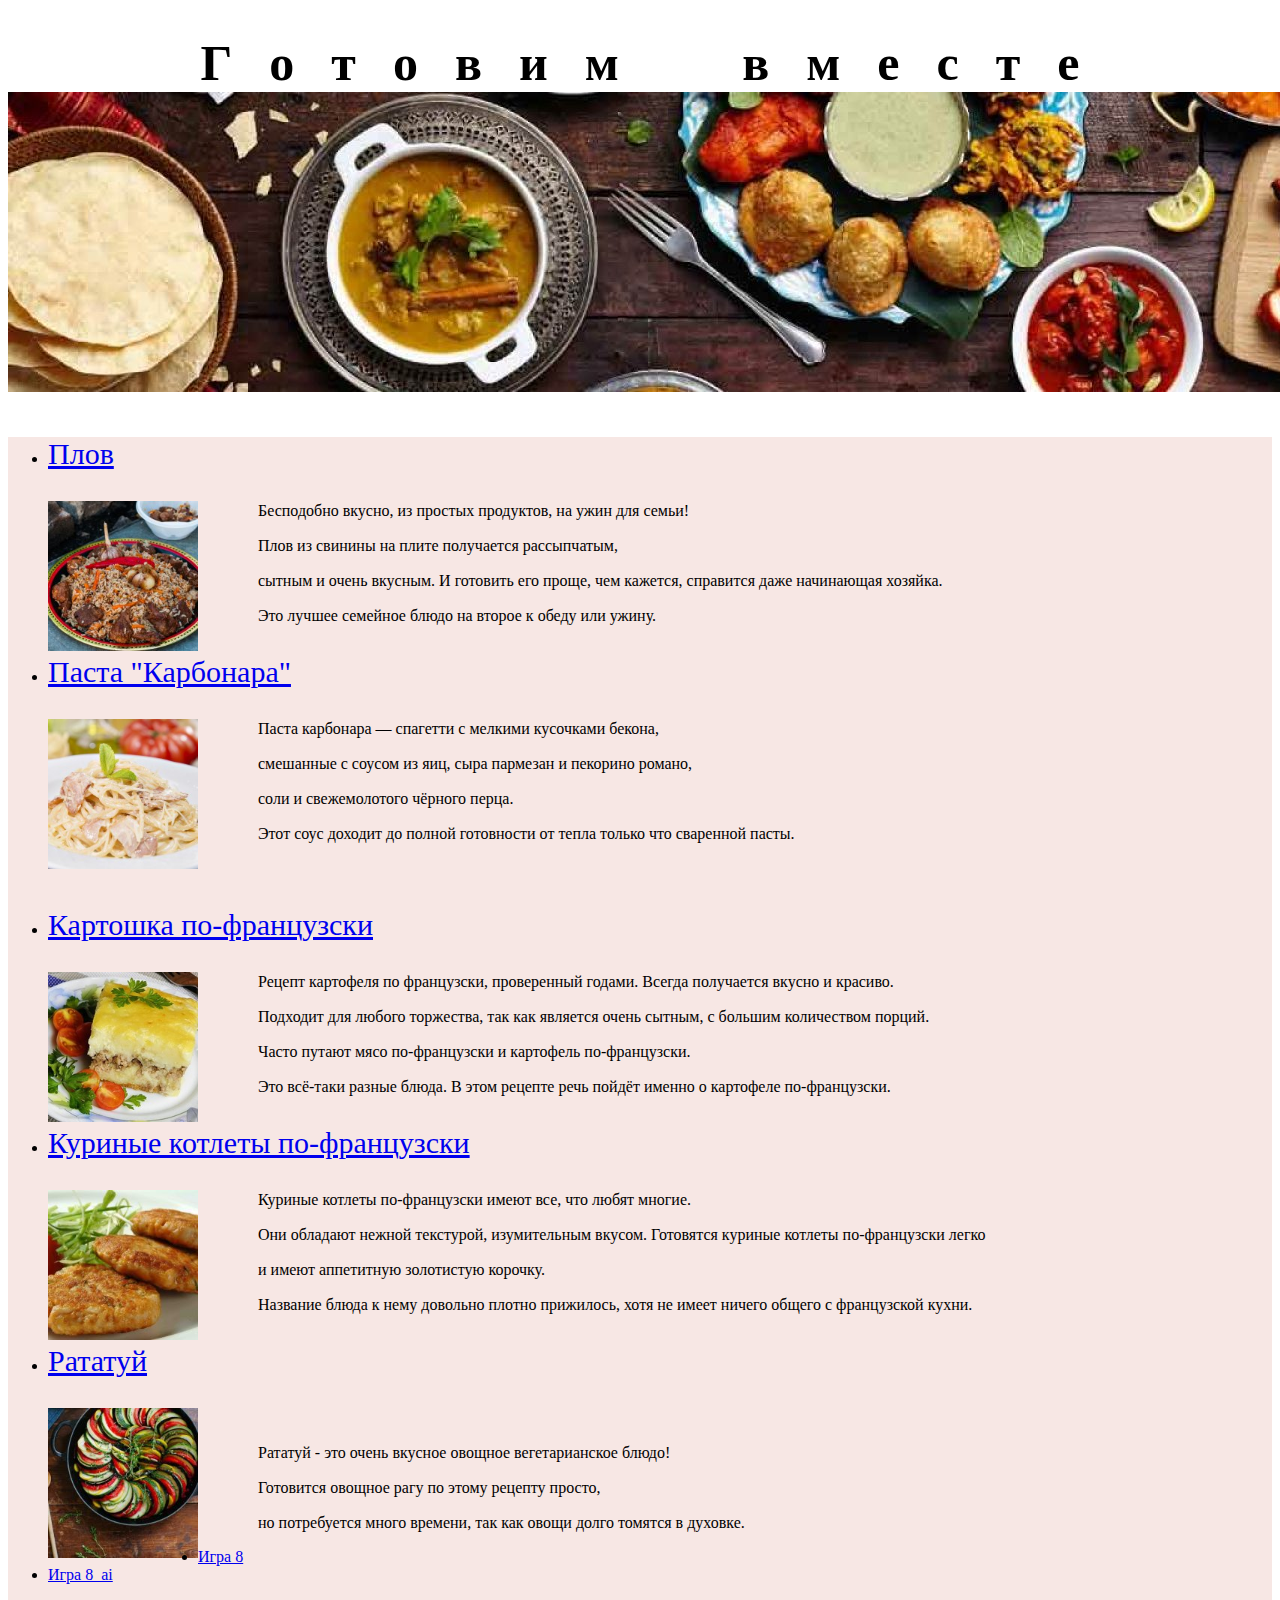
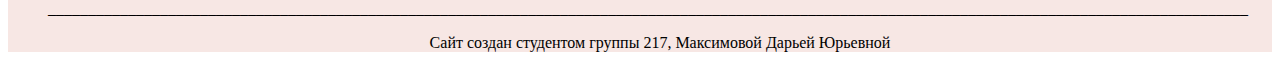
<file: index.html>
<!doctype html>
<html>
    <head>
        <meta charset="utf-8">
        <title >Готовим вместе</title>
<link href="style.css" rel="stylesheet">
    </head>
    <body>
        <header>
         <h1 align="center" style="font-size:50px">Г⠀о⠀т⠀о⠀в⠀и⠀м ⠀⠀⠀в⠀м⠀е⠀с⠀т⠀е</h</h1>
        <img src=cropped-food2.jpg>
        </header>
        <nav>
            <ul>
                <li><p align="left" style="font-size:30px"><a href="Plow.html">Плов</a></li>

<img src="3329794.jpg" align="left" width="150" height="150" />
<p>⠀⠀⠀⠀⠀Бесподобно вкусно, из простых продуктов, на ужин для семьи! </p>
<p>⠀⠀⠀⠀⠀Плов из свинины на плите получается рассыпчатым,</p>
<p>⠀⠀⠀⠀⠀сытным и очень вкусным. И готовить его проще, чем кажется, справится даже начинающая хозяйка.</p>
<p>⠀⠀⠀⠀⠀Это лучшее семейное блюдо на второе к обеду или ужину.</p>
<p></p>

<li><p align="left" style="font-size:30px"><a href="Carbonara.html">Паста "Карбонара"</a></li>

<img src="pasta-karbonara.jpg" align="left" width="150" height="150" />
<p>⠀⠀⠀⠀⠀Паста карбонара — спагетти с мелкими кусочками бекона,</p>
<p>⠀⠀⠀⠀⠀смешанные с соусом из яиц, сыра пармезан и пекорино романо,</p>
<p>⠀⠀⠀⠀⠀соли и свежемолотого чёрного перца.</p>
<p>⠀⠀⠀⠀⠀Этот соус доходит до полной готовности от тепла только что сваренной пасты.</p>
<p>⠀⠀⠀⠀⠀</p>
          <li><p align="left" style="font-size:30px"><a href="Kart.html">Картошка по-французски</a></li>

<img src="klassicheskaya-kartofelnaya-zapekanka-s-farshem-v-multivarke_1536002166_1_min.jpg" align="left" width="150" height="150" />
<p>⠀⠀⠀⠀⠀Рецепт картофеля по французски, проверенный годами. Всегда получается вкусно и красиво.  </p>
<p>⠀⠀⠀⠀⠀Подходит для любого торжества, так как является очень сытным, с большим количеством порций.</p>
<p>⠀⠀⠀⠀⠀Часто путают мясо по-французски и картофель по-французски. </p>
<p>⠀⠀⠀⠀⠀Это всё-таки разные блюда. В этом рецепте речь пойдёт именно о картофеле по-французски.</p>
<p></p>
 <li><p align="left" style="font-size:30px"><a href="Kotlet.html">Куриные котлеты по-французски</a></li>
<img src="kotlety_iz_kurinogo_file.jpg" align="left" width="150" height="150" />
<p>⠀⠀⠀⠀⠀Куриные котлеты по-французски имеют все, что любят многие.  </p>
<p>⠀⠀⠀⠀⠀Они обладают нежной текстурой, изумительным вкусом. Готовятся куриные котлеты по-французски легко</p>
<p>⠀⠀⠀⠀⠀и имеют аппетитную золотистую корочку.</p>
<p>⠀⠀⠀⠀⠀Название блюда к нему довольно плотно прижилось, хотя не имеет ничего общего с французской кухни.</p>
<p></p>
 <li><p align="left" style="font-size:30px"><a href="Ratatyi.html">Рататуй</a></li>

<img src="6fd6b19f1b2a8d3f9f402df3c5e05d30_200x200.jpg" align="left" width="150" height="150" />
<p>⠀⠀⠀⠀⠀</p>
<p>⠀⠀⠀⠀⠀Рататуй - это очень вкусное овощное вегетарианское блюдо!</p>
<p>⠀⠀⠀⠀⠀Готовится овощное рагу по этому рецепту просто,</p>
<p>⠀⠀⠀⠀⠀но потребуется много времени, так как овощи долго томятся в духовке.</p>
<p></p>
<li><a href="https://frrvng.github.io/week6/eight/eight.html"> Игра 8</a></li>

<li><a href="https://frrvng.github.io/week6/eight_ai/eight.html"> Игра 8_ai</a></li>
        <p>______________________________________________________________________________________________________________________________________________________</p>

<center>Сайт создан студентом группы 217, Максимовой Дарьей Юрьевной  </center>

        </main>
    </body>
</html>
</file>
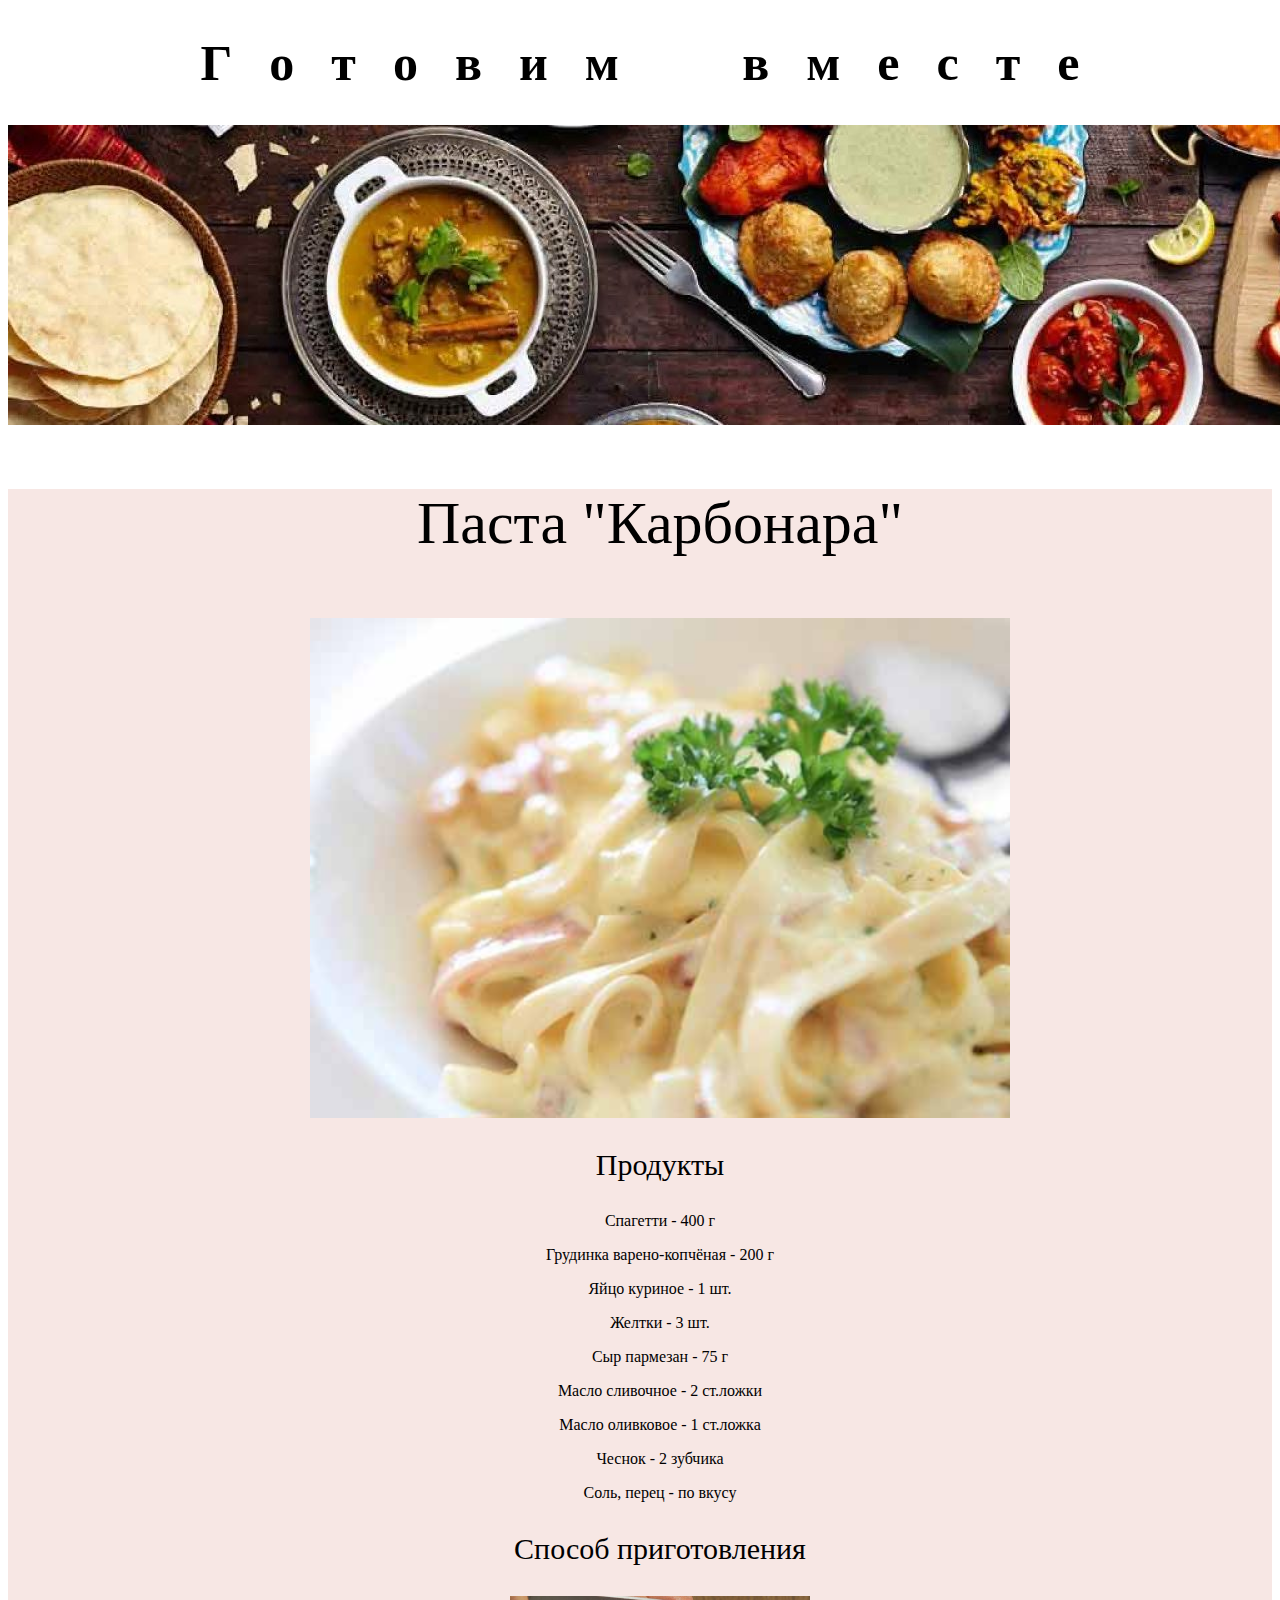
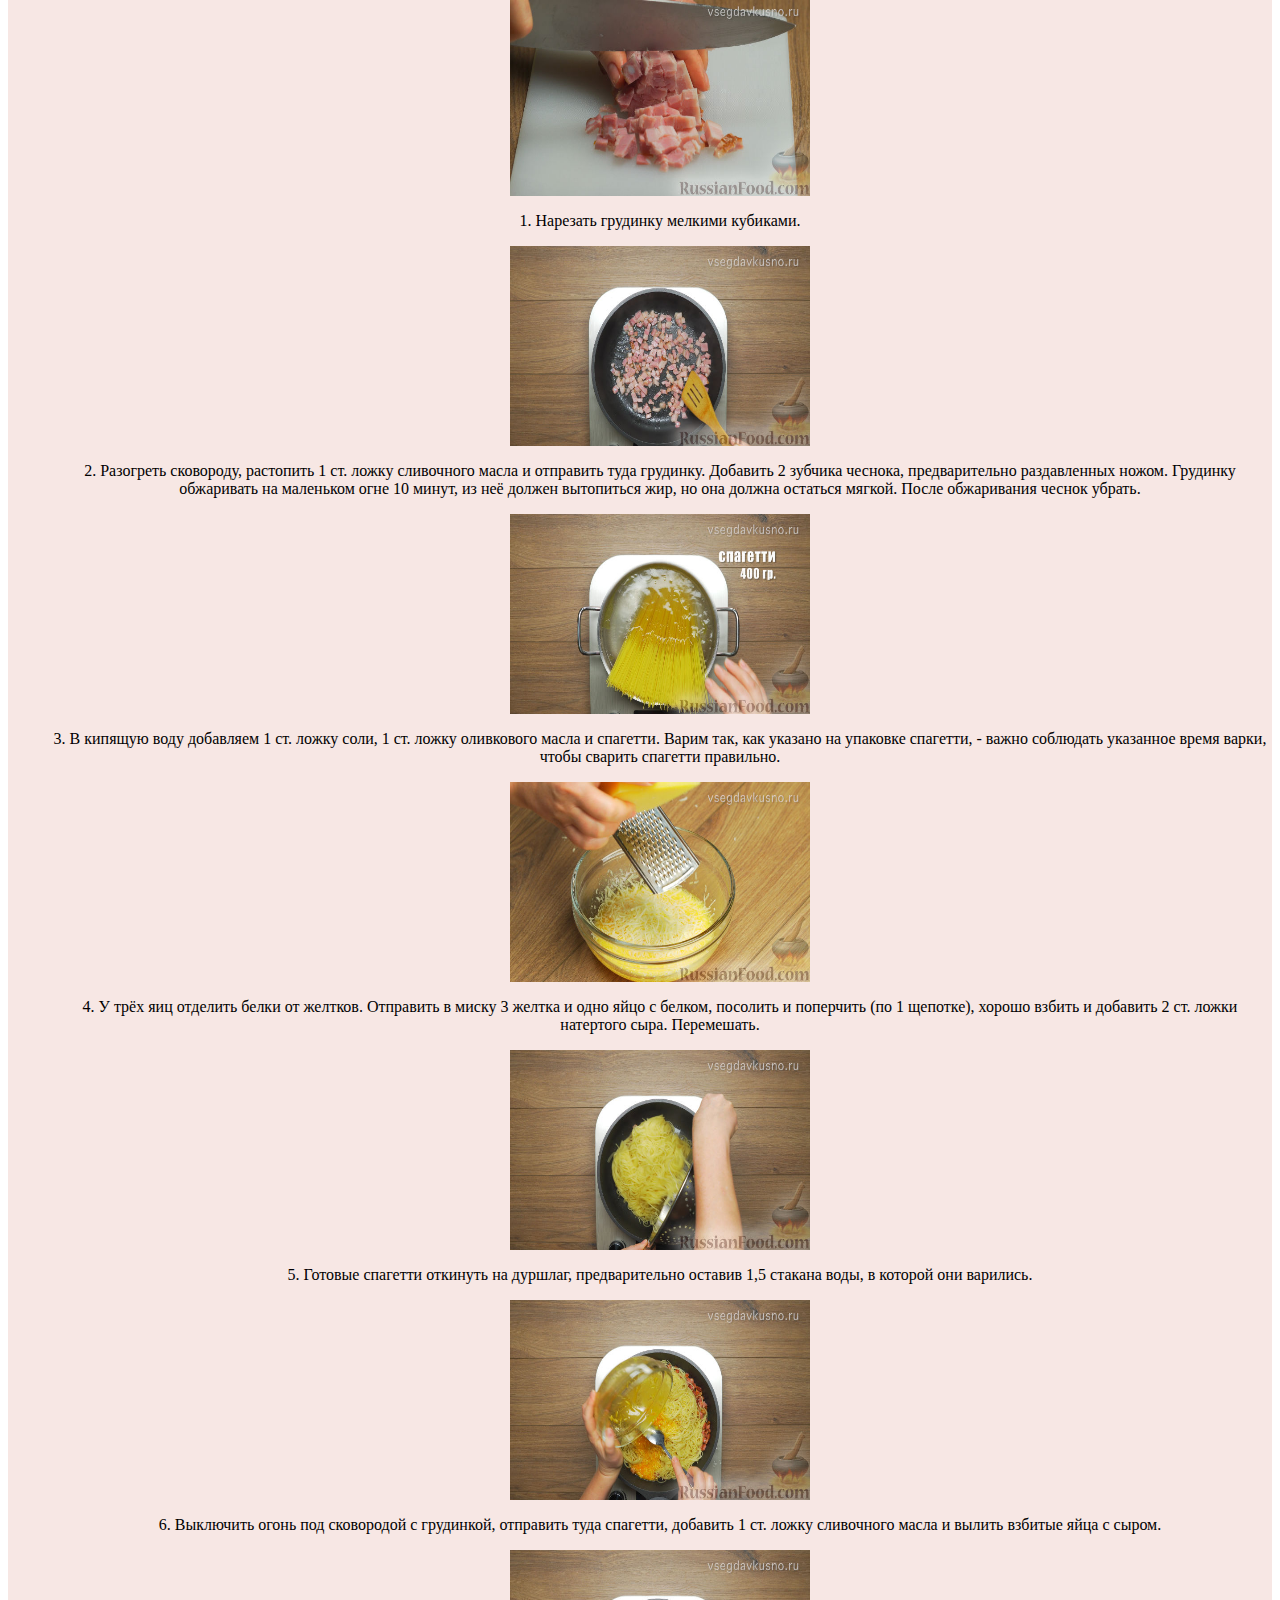
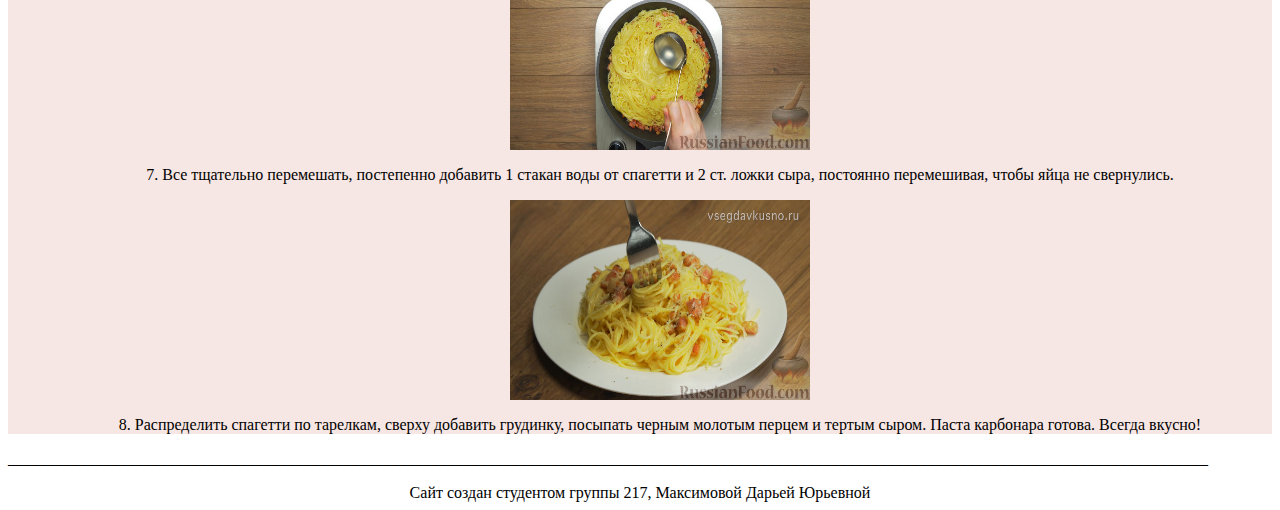
<file: Carbonara.html>
<!doctype html>
<html>
    <head>
        <meta charset="utf-8">
        <title>Готовим вместе</title>

<link href="style.css" rel="stylesheet">
    </head>
    <body>
        <header>
         <h1 align="center" style="font-size:50px">Г⠀о⠀т⠀о⠀в⠀и⠀м ⠀⠀⠀в⠀м⠀е⠀с⠀т⠀е</h1>
        <img src=cropped-food2.jpg>
        </header>
        <nav>
            <ul>

                 <p align="center" style="font-size:60px">Паста "Карбонара"</p>


<p align="center"><img src="karbanara.jpg" width="700" height="500" align="middle" />
</p>


                <p align="center" style="font-size:30px">  Продукты  </p>
                  <p align="center">  Спагетти - 400 г  </p>
                    <p align="center">  Грудинка варено-копчёная - 200 г  </p>
                      <p align="center">  Яйцо куриное - 1 шт. </p>
                        <p align="center">  Желтки - 3 шт. </p>
                          <p align="center">  Сыр пармезан - 75 г  </p>
                            <p align="center">  Масло сливочное - 2 ст.ложки  </p>
                              <p align="center">  Масло оливковое - 1 ст.ложка  </p>
                                <p align="center">  Чеснок - 2 зубчика  </p>
                                  <p align="center"> Соль, перец - по вкусу  </p>


    <p align="center" style="font-size:30px">  Способ приготовления   </p>
    <p align="center"><img src="big_236711.jpg" width="300" height="200" align="middle" />
</p>
 <p align="center">  1. Нарезать грудинку мелкими кубиками.  </p>
<p align="center"><img src="big_236712.jpg" width="300" height="200" align="middle" />
</p>
 <p align="center">  2. Разогреть сковороду, растопить 1 ст. ложку сливочного масла и отправить туда грудинку. Добавить 2 зубчика чеснока, предварительно раздавленных ножом. Грудинку обжаривать на маленьком огне 10 минут, из неё должен вытопиться жир, но она должна остаться мягкой. После обжаривания чеснок убрать.  </p>
<p align="center"><img src="big_236713.jpg" width="300" height="200" align="middle" />
</p>

 <p align="center">  3. В кипящую воду добавляем 1 ст. ложку соли, 1 ст. ложку оливкового масла и спагетти. Варим так, как указано на упаковке спагетти, - важно соблюдать указанное время варки, чтобы сварить спагетти правильно.  </p>
<p align="center"><img src="big_236714.jpg" width="300" height="200" align="middle" />
</p>
 <p align="center">  4.
У трёх яиц отделить белки от желтков. Отправить в миску 3 желтка и одно яйцо с белком, посолить и поперчить (по 1 щепотке), хорошо взбить и добавить 2 ст. ложки натертого сыра. Перемешать. </p>
<p align="center"><img src="big_236715.jpg" width="300" height="200" align="middle" />
</p>
 <p align="center">  5. Готовые спагетти откинуть на дуршлаг, предварительно оставив 1,5 стакана воды, в которой они варились.  </p>
<p align="center"><img src="big_236716.jpg" width="300" height="200" align="middle" />
</p>
 <p align="center">  6.
Выключить огонь под сковородой с грудинкой, отправить туда спагетти, добавить 1 ст. ложку сливочного масла и вылить взбитые яйца с сыром.
 </p>
<p align="center"><img src="big_236717.jpg" width="300" height="200" align="middle" />
</p>
 <p align="center">  7. Все тщательно перемешать, постепенно добавить 1 стакан воды от спагетти и 2 ст. ложки сыра, постоянно перемешивая, чтобы яйца не свернулись.  </p>
<p align="center"><img src="big_236718.jpg" width="300" height="200" align="middle" />
</p>
 <p align="center">  8. Распределить спагетти по тарелкам, сверху добавить грудинку, посыпать черным молотым перцем и тертым сыром. Паста карбонара готова.
Всегда вкусно!


             </ul>




            </nav>
        <main>
        <p>______________________________________________________________________________________________________________________________________________________</p>

<center>Сайт создан студентом группы 217, Максимовой Дарьей Юрьевной  </center>

        </main>
    </body>
</html>
</file>
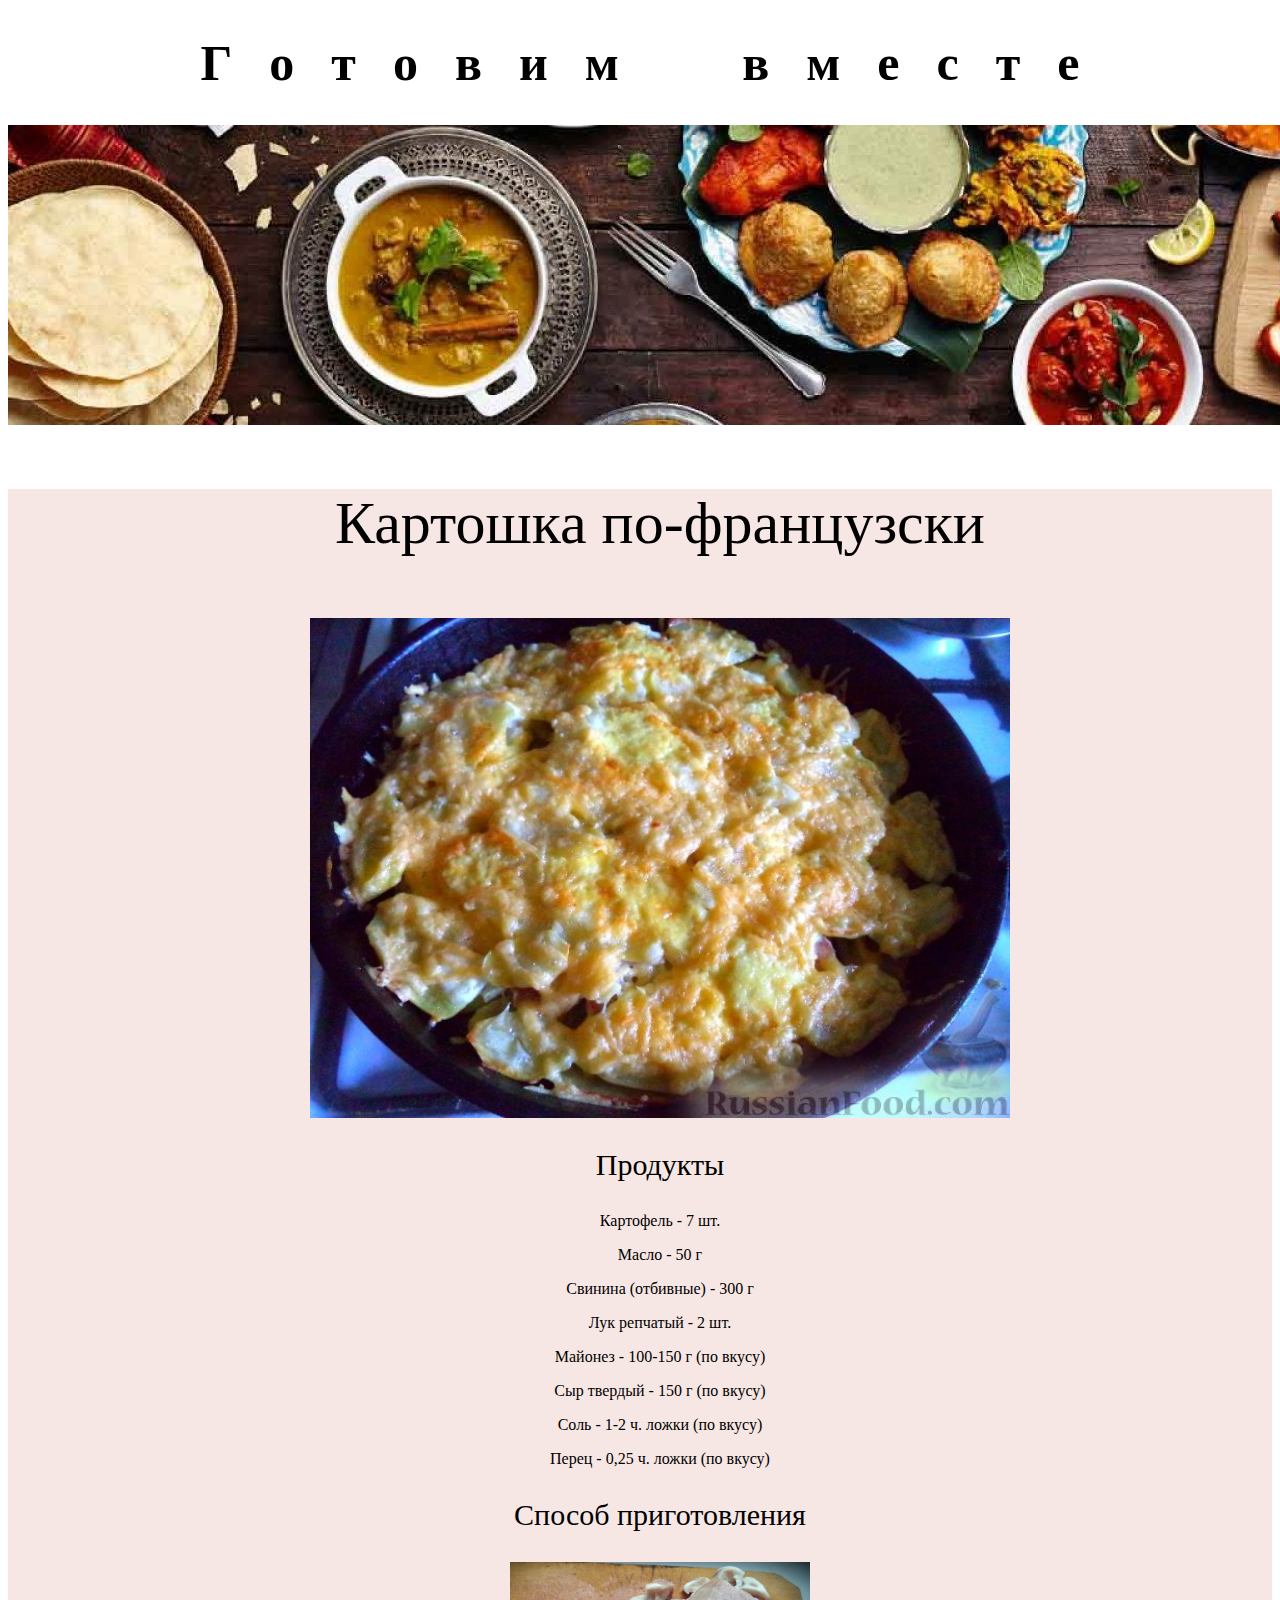
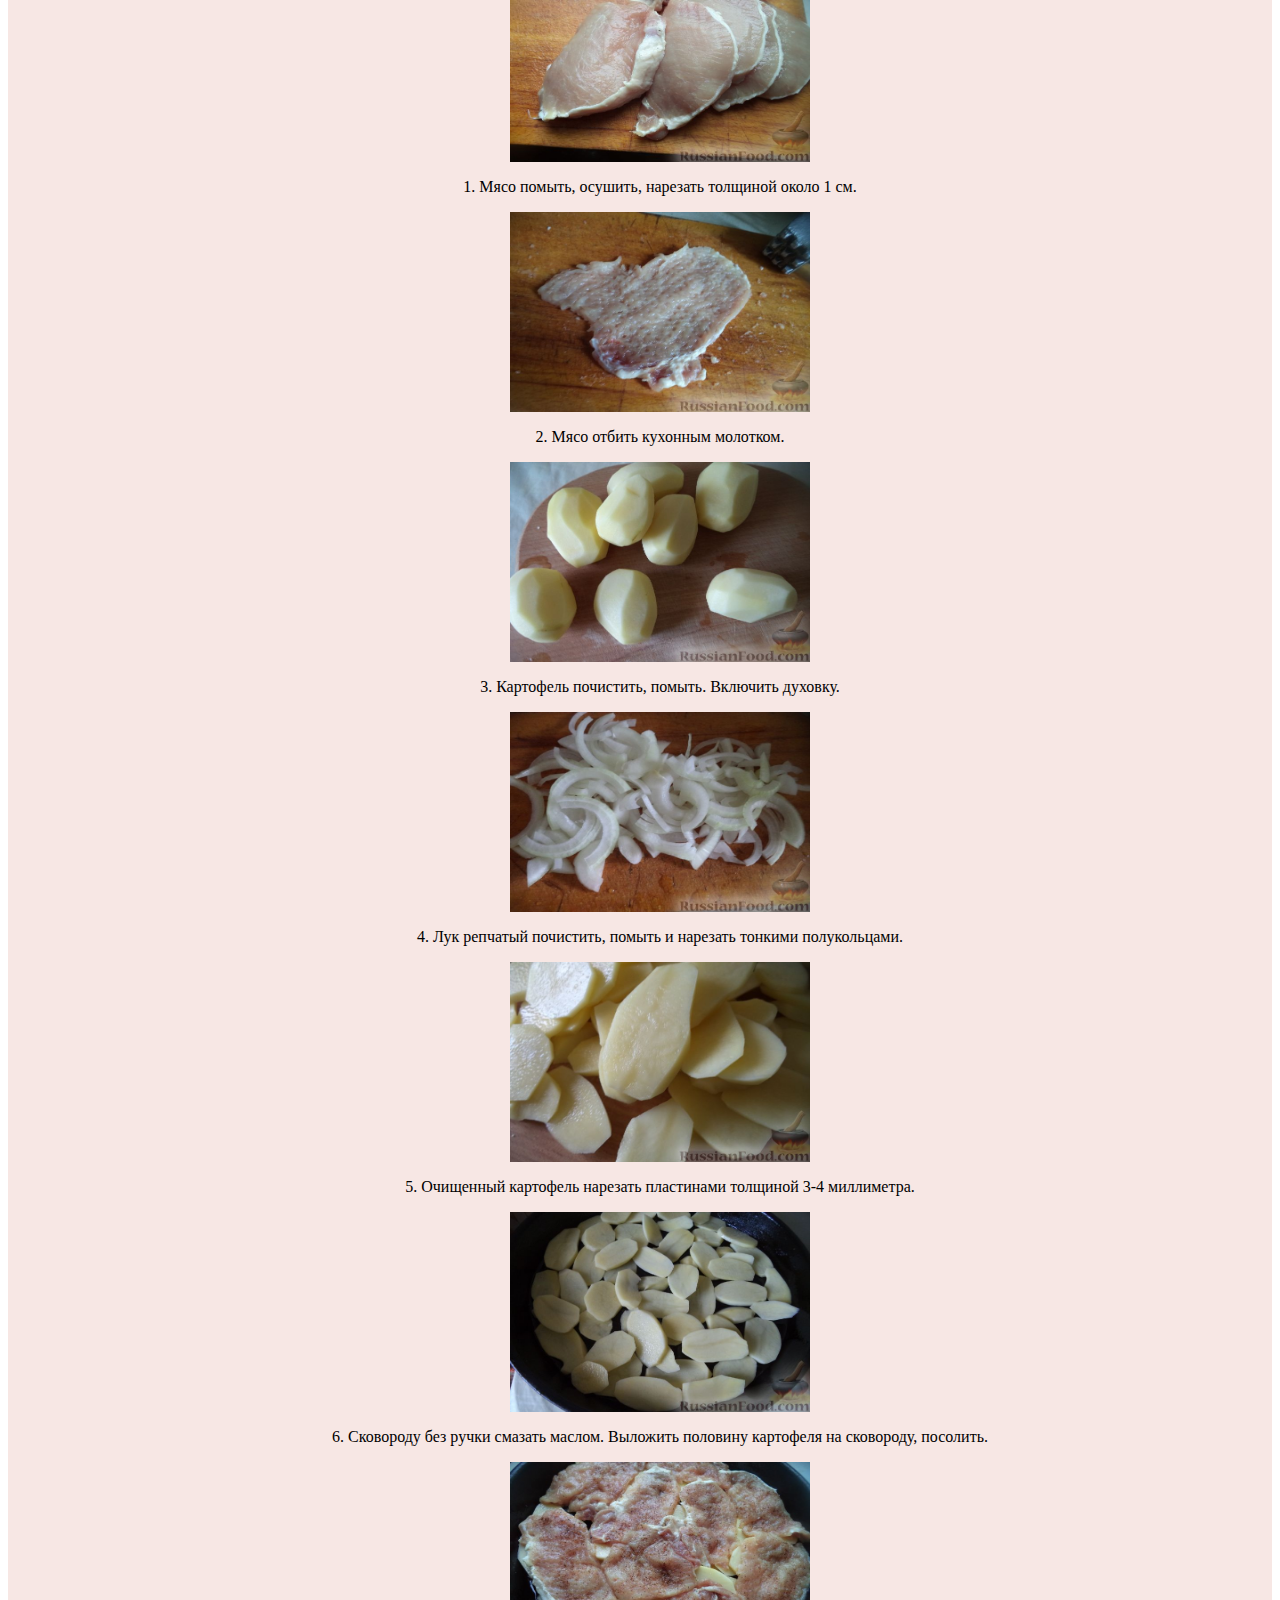
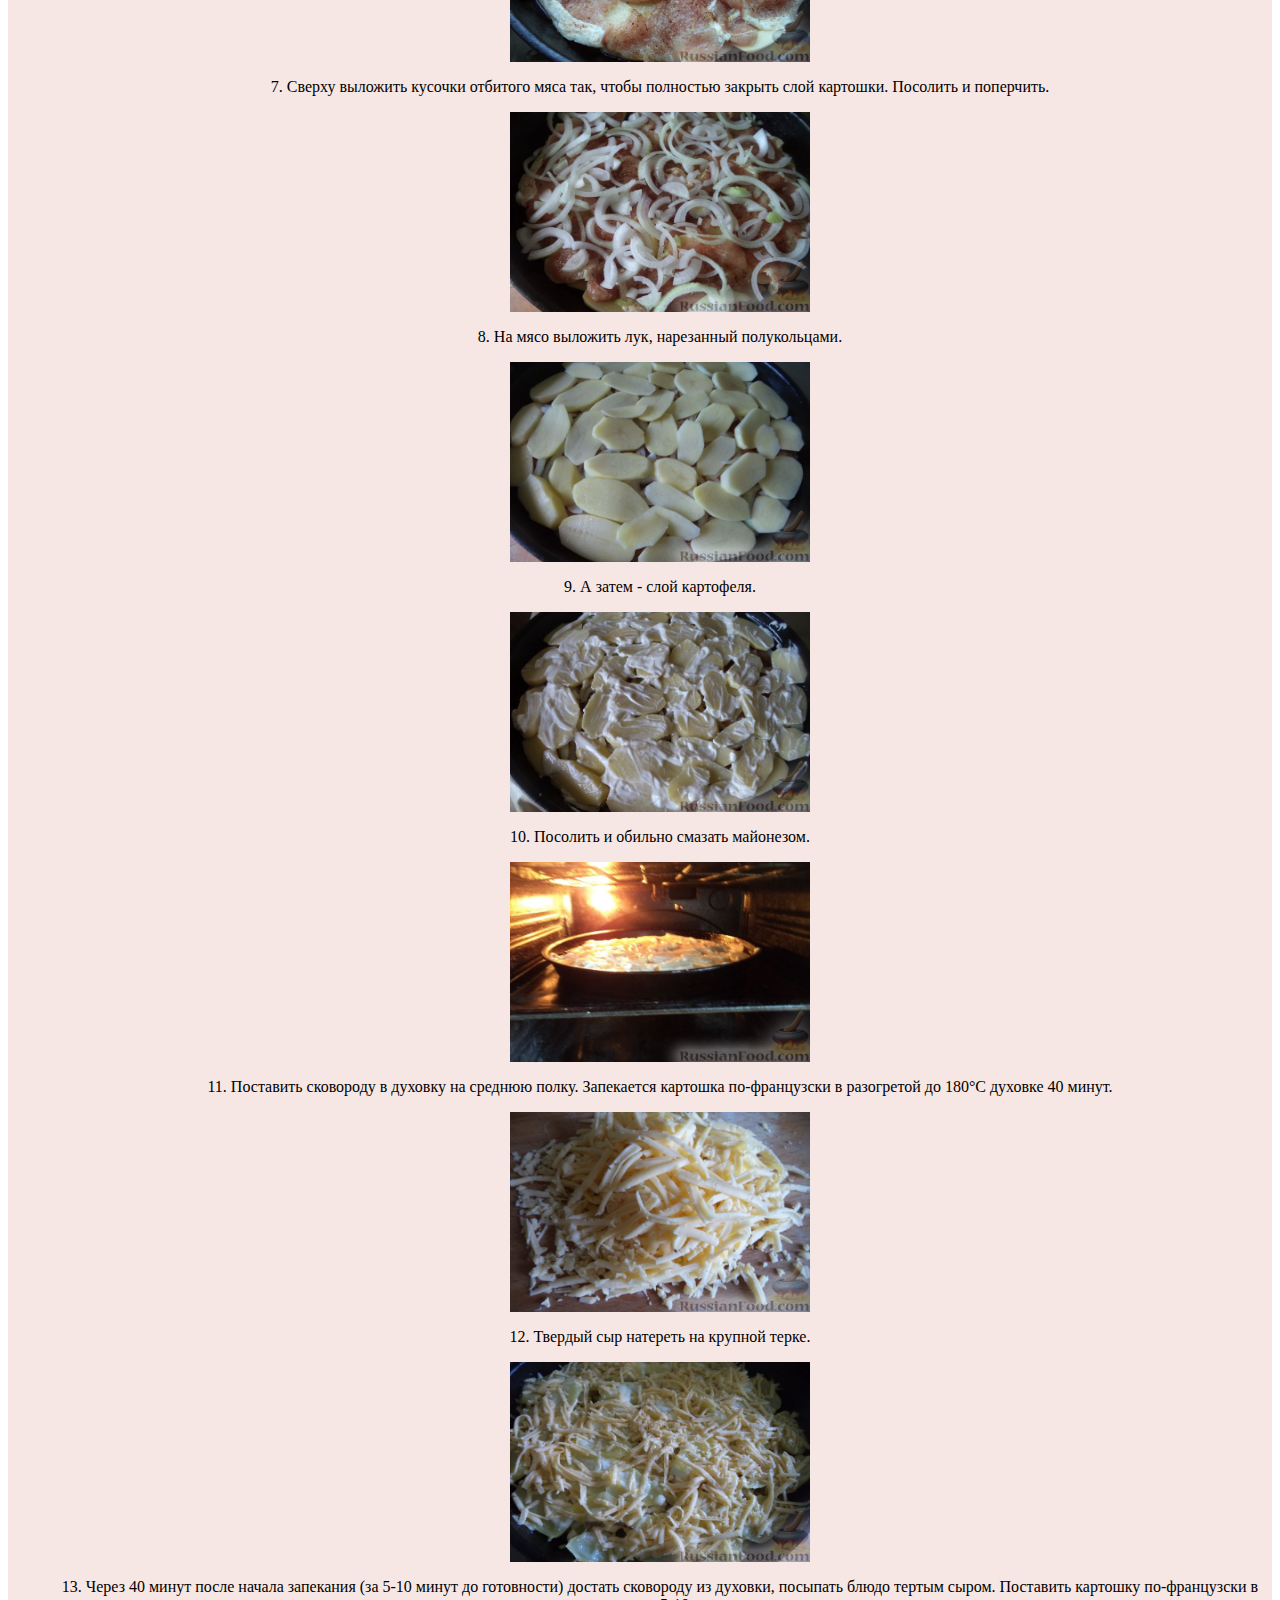
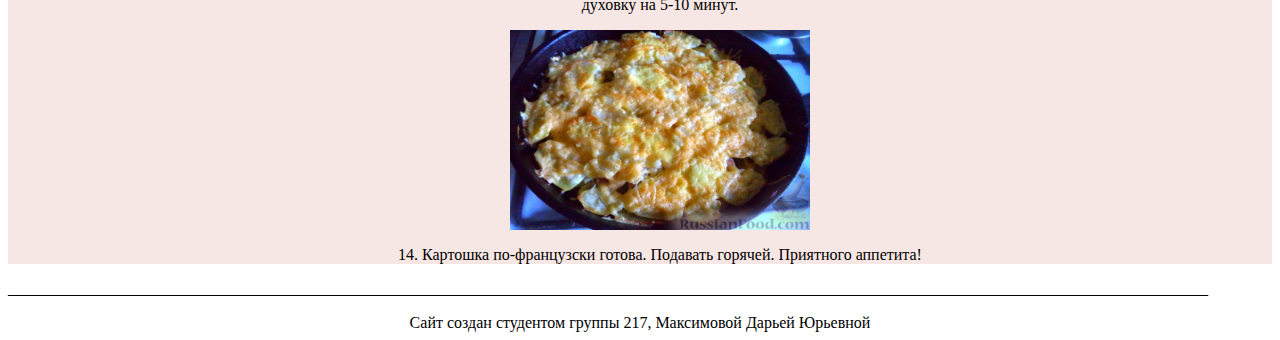
<file: Kart.html>
<!doctype html>
<html>
    <head>
        <meta charset="utf-8">
        <title>Готовим вместе</title>

<link href="style.css" rel="stylesheet">
    </head>
    <body>
        <header>
         <h1 align="center" style="font-size:50px">Г⠀о⠀т⠀о⠀в⠀и⠀м ⠀⠀⠀в⠀м⠀е⠀с⠀т⠀е</h1>
        <img src=cropped-food2.jpg>
        </header>
        <nav>
            <ul>

                 <p align="center" style="font-size:60px"> Картошка по-французски</p>


<p align="center"><img src="big_113442.jpg" width="700" height="500" align="middle" />
</p>


                <p align="center" style="font-size:30px">  Продукты  </p>
                  <p align="center">  Картофель - 7 шт. </p>
                    <p align="center">  Масло - 50 г  </p>
                      <p align="center">  Свинина (отбивные) - 300 г </p>
                        <p align="center">  Лук репчатый - 2 шт.  </p>
                          <p align="center">  Майонез - 100-150 г (по вкусу)  </p>
                            <p align="center"> Сыр твердый - 150 г (по вкусу)  </p>
                              <p align="center">  Соль - 1-2 ч. ложки (по вкусу)  </p>
                       <p align="center">  Перец - 0,25 ч. ложки (по вкусу) </p>



    <p align="center" style="font-size:30px">  Способ приготовления   </p>
    <p align="center"><img src="big_71999.jpg" width="300" height="200" align="middle" />
</p>
 <p align="center">  1. Мясо помыть, осушить, нарезать толщиной около 1 см.  </p>
<p align="center"><img src="big_72000.jpg" width="300" height="200" align="middle" />
</p>
 <p align="center">  2. Мясо отбить кухонным молотком.  </p>
<p align="center"><img src="big_72001.jpg" width="300" height="200" align="middle" />
</p>

 <p align="center">  3. Картофель почистить, помыть. Включить духовку.  </p>
<p align="center"><img src="big_72005.jpg" width="300" height="200" align="middle" />
</p>
 <p align="center">  4.
Лук репчатый почистить, помыть и нарезать тонкими полукольцами. </p>
<p align="center"><img src="big_72002.jpg" width="300" height="200" align="middle" />
</p>
 <p align="center">  5. Очищенный картофель нарезать пластинами толщиной 3-4 миллиметра.  </p>
<p align="center"><img src="big_72003.jpg" width="300" height="200" align="middle" />
</p>
 <p align="center">  6.
Сковороду без ручки смазать маслом. Выложить половину картофеля на сковороду, посолить.
 </p>
<p align="center"><img src="big_72004.jpg" width="300" height="200" align="middle" />
</p>
 <p align="center">  7. Сверху выложить кусочки отбитого мяса так, чтобы полностью закрыть слой картошки. Посолить и поперчить.  </p>
<p align="center"><img src="big_72006.jpg" width="300" height="200" align="middle" />
</p>
 <p align="center">  8. На мясо выложить лук, нарезанный полукольцами.
  </p>
<p align="center"><img src="big_72007.jpg" width="300" height="200" align="middle" />
</p>
 <p align="center">  9. А затем - слой картофеля.  </p>
<p align="center"><img src="big_72008.jpg" width="300" height="200" align="middle" />
</p>
 <p align="center">  10. Посолить и обильно смазать майонезом. </p>
 <p align="center"><img src="big_72009.jpg" width="300" height="200" align="middle" />
</p>
 <p align="center">  11. Поставить сковороду в духовку на среднюю полку. Запекается картошка по-французски в разогретой до 180°С духовке 40 минут. </p>
 <p align="center"><img src="big_72010.jpg" width="300" height="200" align="middle" />
</p>
 <p align="center">  12. Твердый сыр натереть на крупной терке. </p>
 <p align="center"><img src="big_72011.jpg" width="300" height="200" align="middle" />
</p>
 <p align="center">  13. Через 40 минут после начала запекания (за 5-10 минут до готовности) достать сковороду из духовки, посыпать блюдо тертым сыром. Поставить картошку по-французски в духовку на 5-10 минут. </p>
 <p align="center"><img src="big_113443.jpg" width="300" height="200" align="middle" />
</p>
 <p align="center">  14. Картошка по-французски готова. Подавать горячей.
Приятного аппетита! </p>


             </ul>




            </nav>
        <main>
        <p>______________________________________________________________________________________________________________________________________________________</p>

<center>Сайт создан студентом группы 217, Максимовой Дарьей Юрьевной </center>

        </main>
    </body>
</html>
</file>
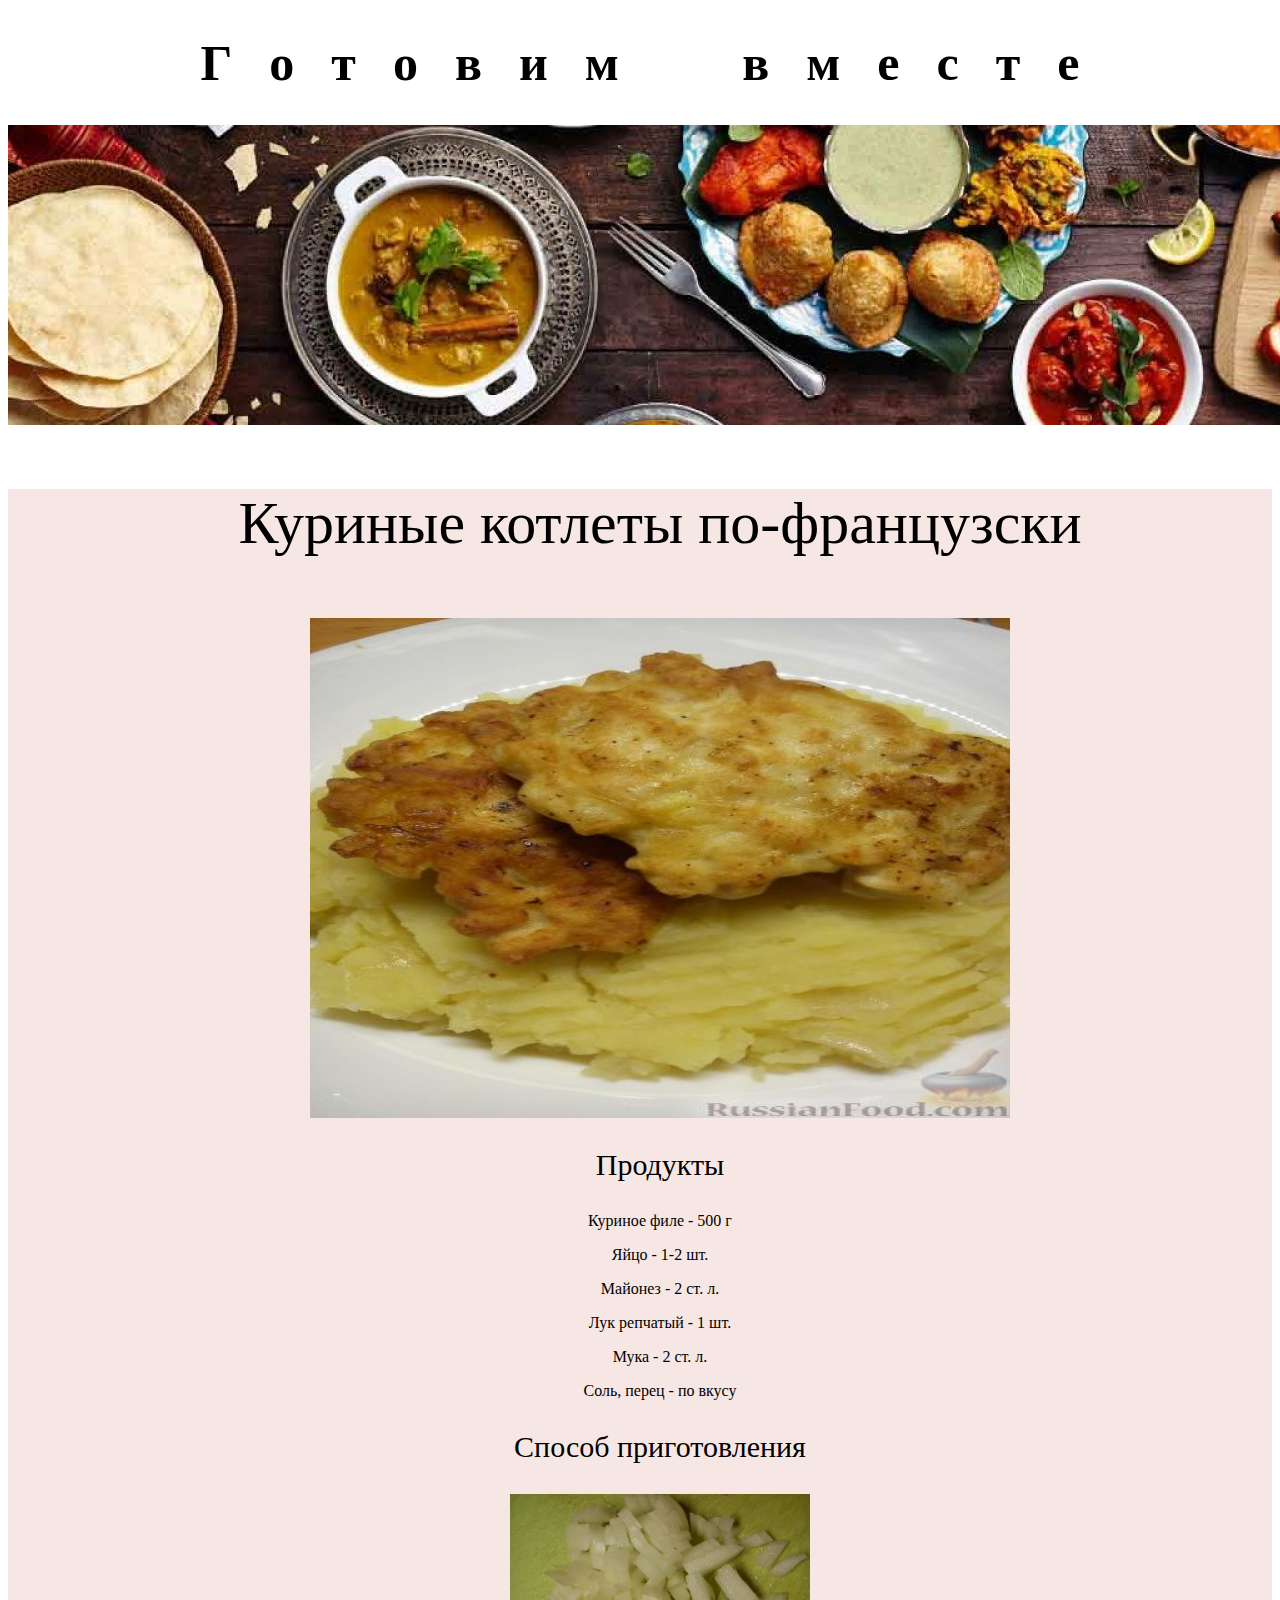
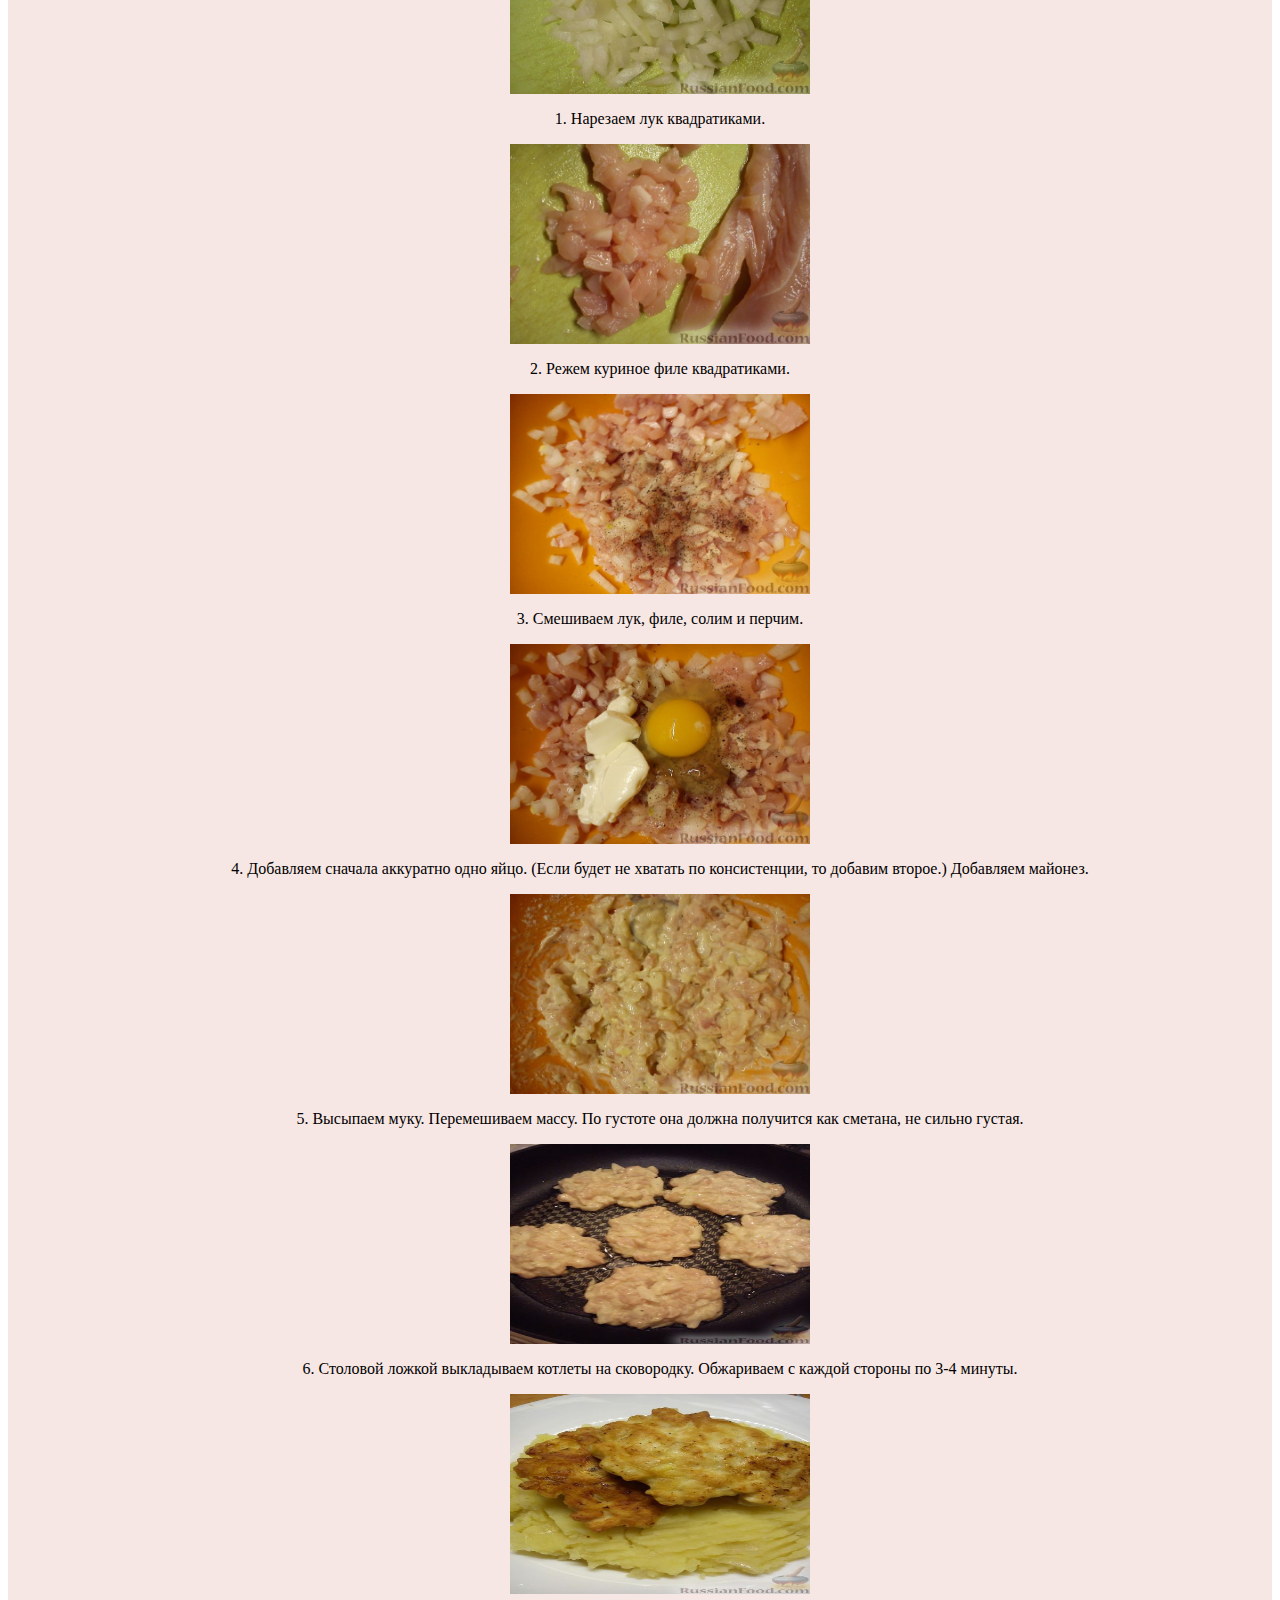
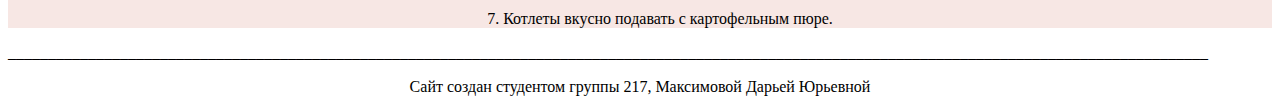
<file: Kotlet.html>
<!doctype html>
<html>
    <head>
        <meta charset="utf-8">
        <title>Готовим вместе</title>

<link href="style.css" rel="stylesheet">
    </head>
    <body>
        <header>
         <h1 align="center" style="font-size:50px">Г⠀о⠀т⠀о⠀в⠀и⠀м ⠀⠀⠀в⠀м⠀е⠀с⠀т⠀е</h1>
        <img src=cropped-food2.jpg>
        </header>
        <nav>
            <ul>

                 <p align="center" style="font-size:60px">Куриные котлеты по-французски</p>


<p align="center"><img src="big_116992.jpg" width="700" height="500" align="middle" />
</p>


                <p align="center" style="font-size:30px">  Продукты  </p>
                  <p align="center">  Куриное филе - 500 г  </p>
                    <p align="center">  Яйцо - 1-2 шт.  </p>
                      <p align="center">  Майонез - 2 ст. л. </p>
                        <p align="center">  Лук репчатый - 1 шт.  </p>
                          <p align="center">  Мука - 2 ст. л.  </p>
                            <p align="center"> Соль, перец - по вкусу  </p>



    <p align="center" style="font-size:30px">  Способ приготовления   </p>
    <p align="center"><img src="big_116997.jpg" width="300" height="200" align="middle" />
</p>
 <p align="center">  1.
Нарезаем лук квадратиками.  </p>
<p align="center"><img src="big_116998.jpg" width="300" height="200" align="middle" />
</p>
 <p align="center">  2.
Режем куриное филе квадратиками. </p>
<p align="center"><img src="big_116999.jpg" width="300" height="200" align="middle" />
</p>

 <p align="center">  3. Смешиваем лук, филе, солим и перчим.  </p>
<p align="center"><img src="big_117001.jpg" width="300" height="200" align="middle" />
</p>
 <p align="center">  4.
Добавляем сначала аккуратно одно яйцо. (Если будет не хватать по консистенции, то добавим второе.) Добавляем майонез. </p>
<p align="center"><img src="big_116994.jpg" width="300" height="200" align="middle" />
</p>
 <p align="center">  5. Высыпаем муку. Перемешиваем массу. По густоте она должна получится как сметана, не сильно густая.  </p>
<p align="center"><img src="big_116995.jpg" width="300" height="200" align="middle" />
</p>
 <p align="center">  6.
Столовой ложкой выкладываем котлеты на сковородку. Обжариваем с каждой стороны по 3-4 минуты.
 </p>
<p align="center"><img src="big_116993.jpg" width="300" height="200" align="middle" />
</p>
 <p align="center">  7.
Котлеты вкусно подавать с картофельным пюре.  </p>


             </ul>




            </nav>
        <main>
        <p>______________________________________________________________________________________________________________________________________________________</p>

<center>Сайт создан студентом группы 217, Максимовой Дарьей Юрьевной  </center>

        </main>
    </body>
</html>
</file>
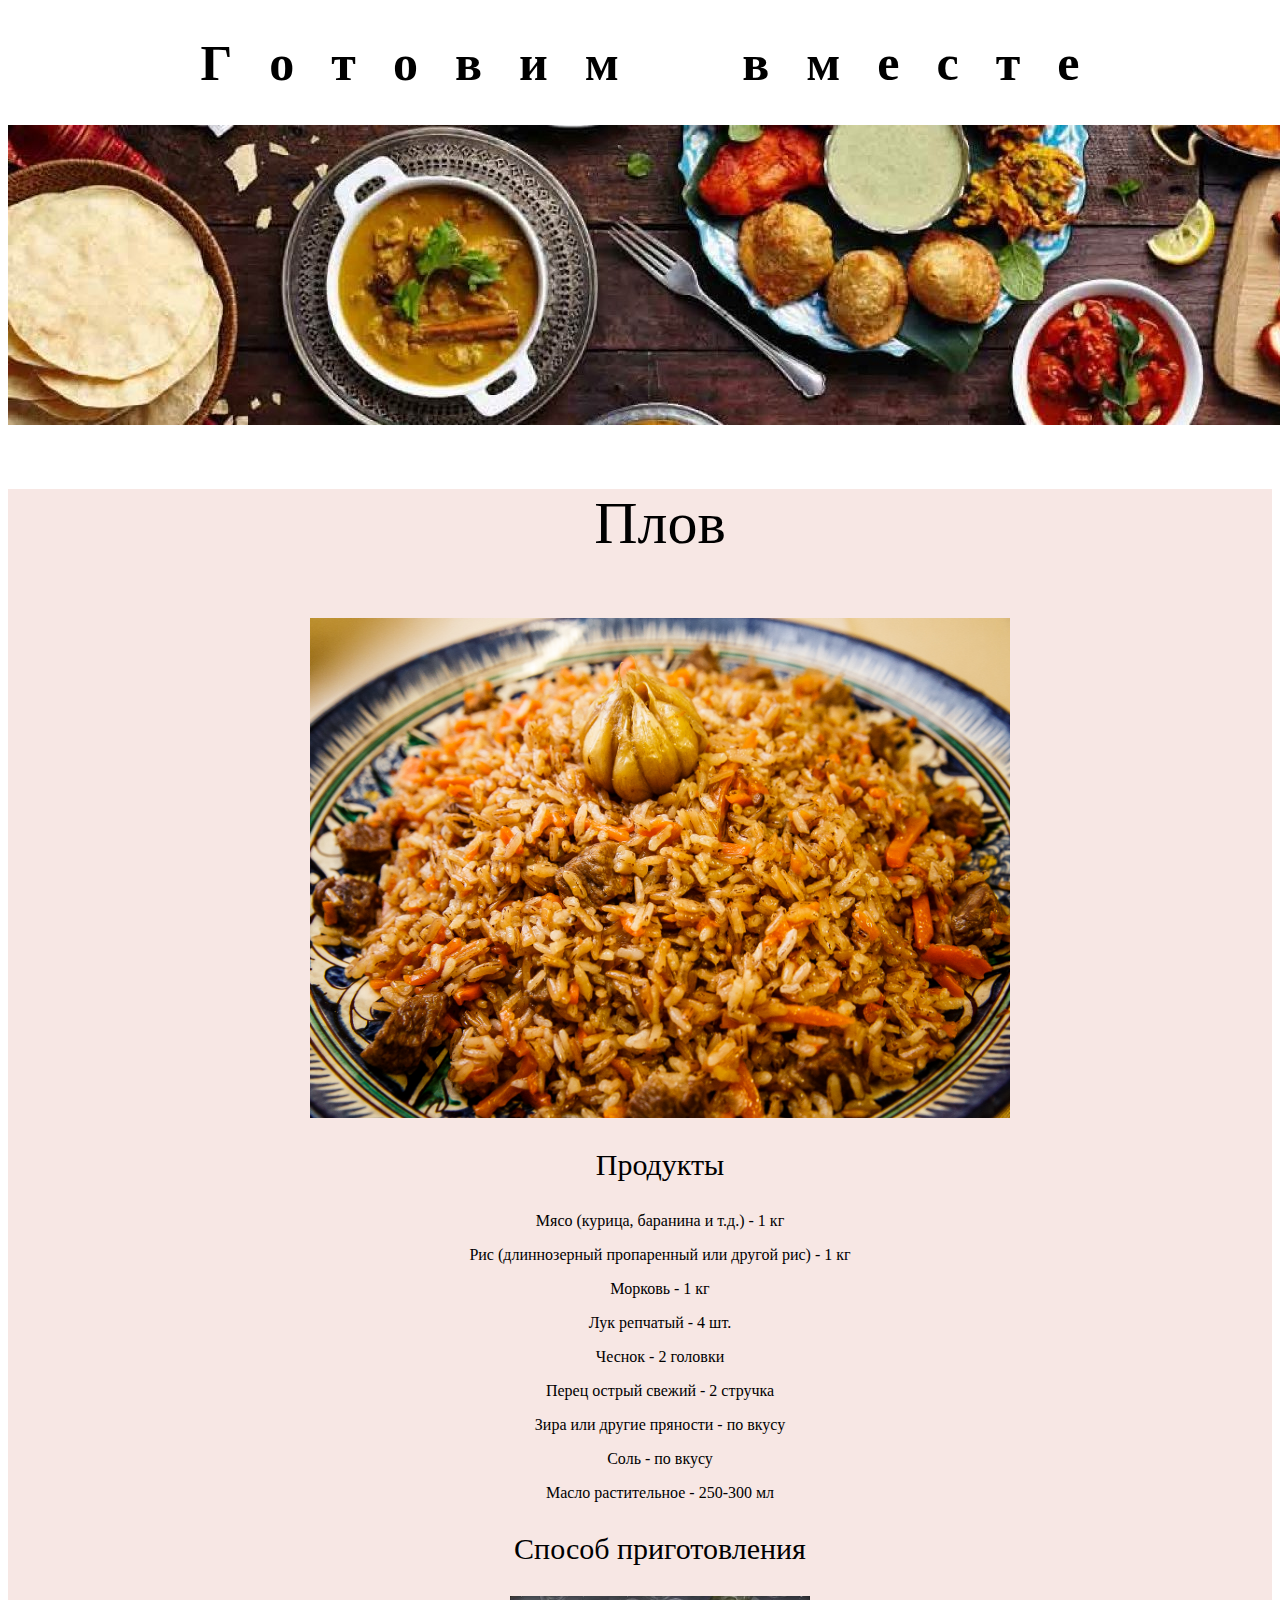
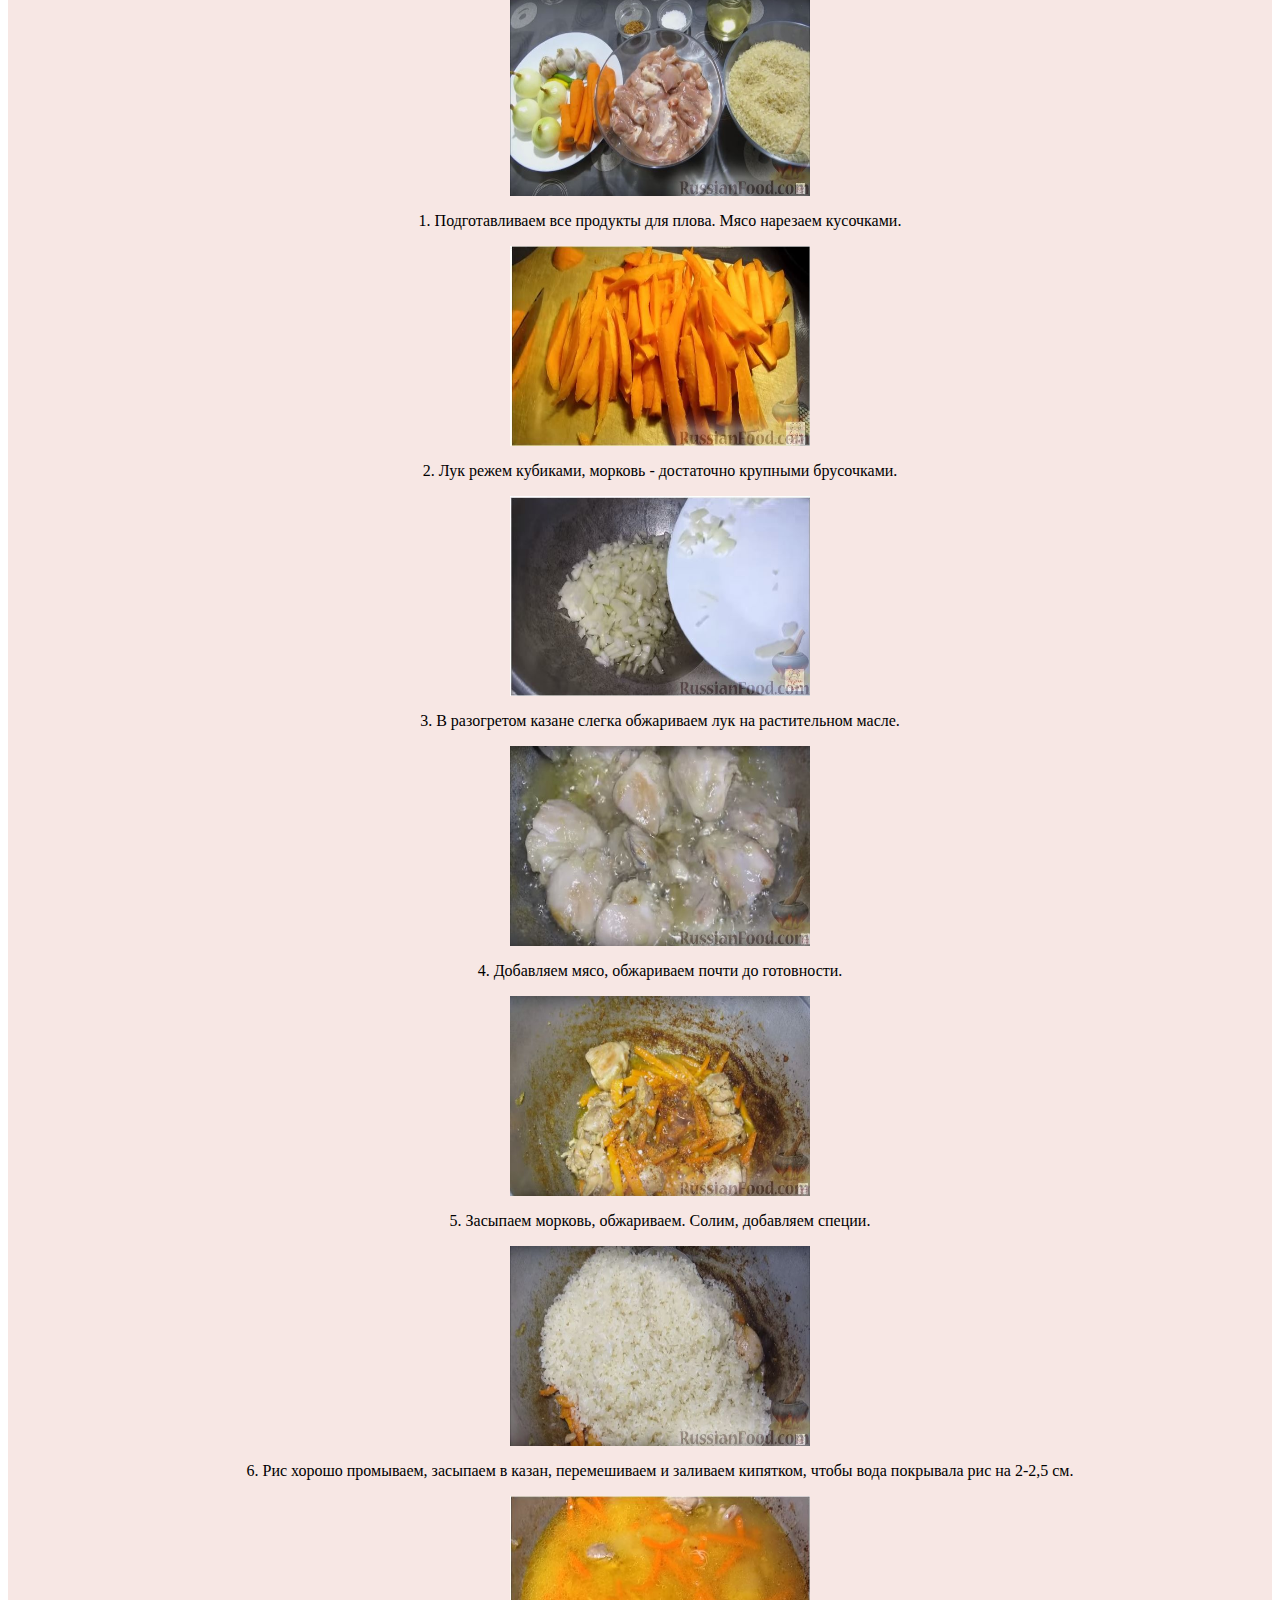
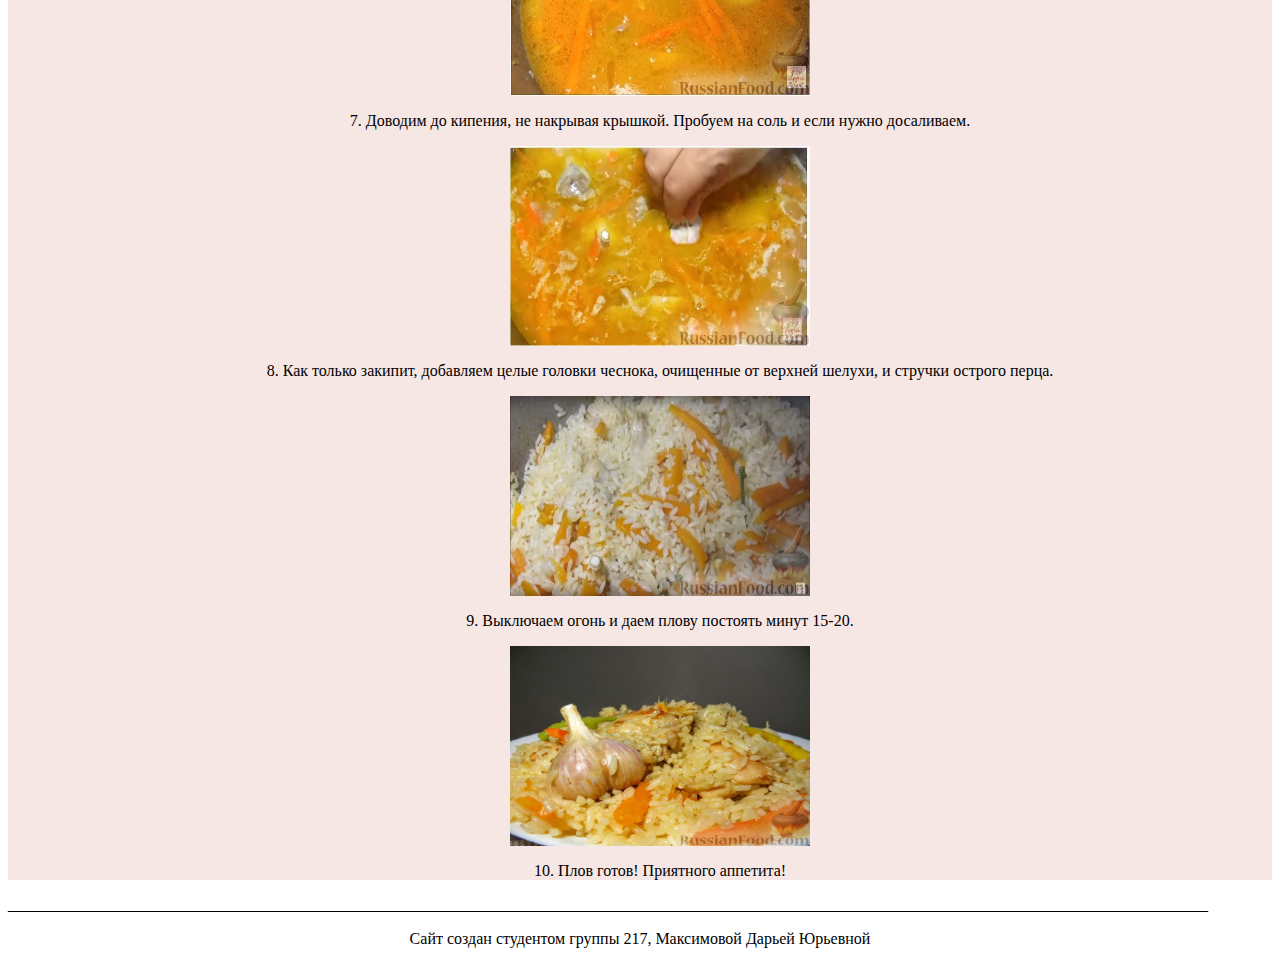
<file: Plow.html>
<!doctype html>
<html>
    <head>
        <meta charset="utf-8">
        <title>Готовим вместе</title>

<link href="style.css" rel="stylesheet">
    </head>
    <body>
        <header>
         <h1 align="center" style="font-size:50px">Г⠀о⠀т⠀о⠀в⠀и⠀м ⠀⠀⠀в⠀м⠀е⠀с⠀т⠀е</h1>
        <img src=cropped-food2.jpg>
        </header>
        <nav>
            <ul>

                 <p align="center" style="font-size:60px"> Плов</p>


<p align="center"><img src="5-50.jpg" width="700" height="500" align="middle" />
</p>


                <p align="center" style="font-size:30px">  Продукты  </p>
                  <p align="center">  Мясо (курица, баранина и т.д.) - 1 кг  </p>
                    <p align="center">  Рис (длиннозерный пропаренный или другой рис) - 1 кг  </p>
                      <p align="center">  Морковь - 1 кг </p>
                        <p align="center">  Лук репчатый - 4 шт.  </p>
                          <p align="center">  Чеснок - 2 головки  </p>
                            <p align="center">  Перец острый свежий - 2 стручка  </p>
                              <p align="center">  Зира или другие пряности - по вкусу  </p>
                                <p align="center">  Соль - по вкусу  </p>
                                  <p align="center"> Масло растительное - 250-300 мл  </p>


    <p align="center" style="font-size:30px">  Способ приготовления   </p>
    <p align="center"><img src="big_243374.jpg" width="300" height="200" align="middle" />
</p>
 <p align="center">  1. Подготавливаем все продукты для плова.
Мясо нарезаем кусочками.  </p>
<p align="center"><img src="big_243247.jpg" width="300" height="200" align="middle" />
</p>
 <p align="center">  2. Лук режем кубиками, морковь - достаточно крупными брусочками.  </p>
<p align="center"><img src="big_243248.jpg" width="300" height="200" align="middle" />
</p>

 <p align="center">  3. В разогретом казане слегка обжариваем лук на растительном масле.  </p>
<p align="center"><img src="big_243349.jpg" width="300" height="200" align="middle" />
</p>
 <p align="center">  4.
Добавляем мясо, обжариваем почти до готовности. </p>
<p align="center"><img src="big_243375.jpg" width="300" height="200" align="middle" />
</p>
 <p align="center">  5. Засыпаем морковь, обжариваем. Солим, добавляем специи.  </p>
<p align="center"><img src="big_243350.jpg" width="300" height="200" align="middle" />
</p>
 <p align="center">  6.
Рис хорошо промываем, засыпаем в казан, перемешиваем и заливаем кипятком, чтобы вода покрывала рис на 2-2,5 см.
 </p>
<p align="center"><img src="big_243254.jpg" width="300" height="200" align="middle" />
</p>
 <p align="center">  7. Доводим до кипения, не накрывая крышкой. Пробуем на соль и если нужно досаливаем.  </p>
<p align="center"><img src="big_243255.jpg" width="300" height="200" align="middle" />
</p>
 <p align="center">  8. Как только закипит, добавляем целые головки чеснока, очищенные от верхней шелухи, и стручки острого перца.
  </p>
<p align="center"><img src="big_243371.jpg" width="300" height="200" align="middle" />
</p>
 <p align="center">  9. Выключаем огонь и даем плову постоять минут 15-20.  </p>
<p align="center"><img src="big_243370.jpg" width="300" height="200" align="middle" />
</p>
 <p align="center">  10. Плов готов! Приятного аппетита! </p>

             </ul>




            </nav>
        <main>
        <p>______________________________________________________________________________________________________________________________________________________</p>

<center>Сайт создан студентом группы 217, Максимовой Дарьей Юрьевной  </center>

        </main>
    </body>
</html>
</file>
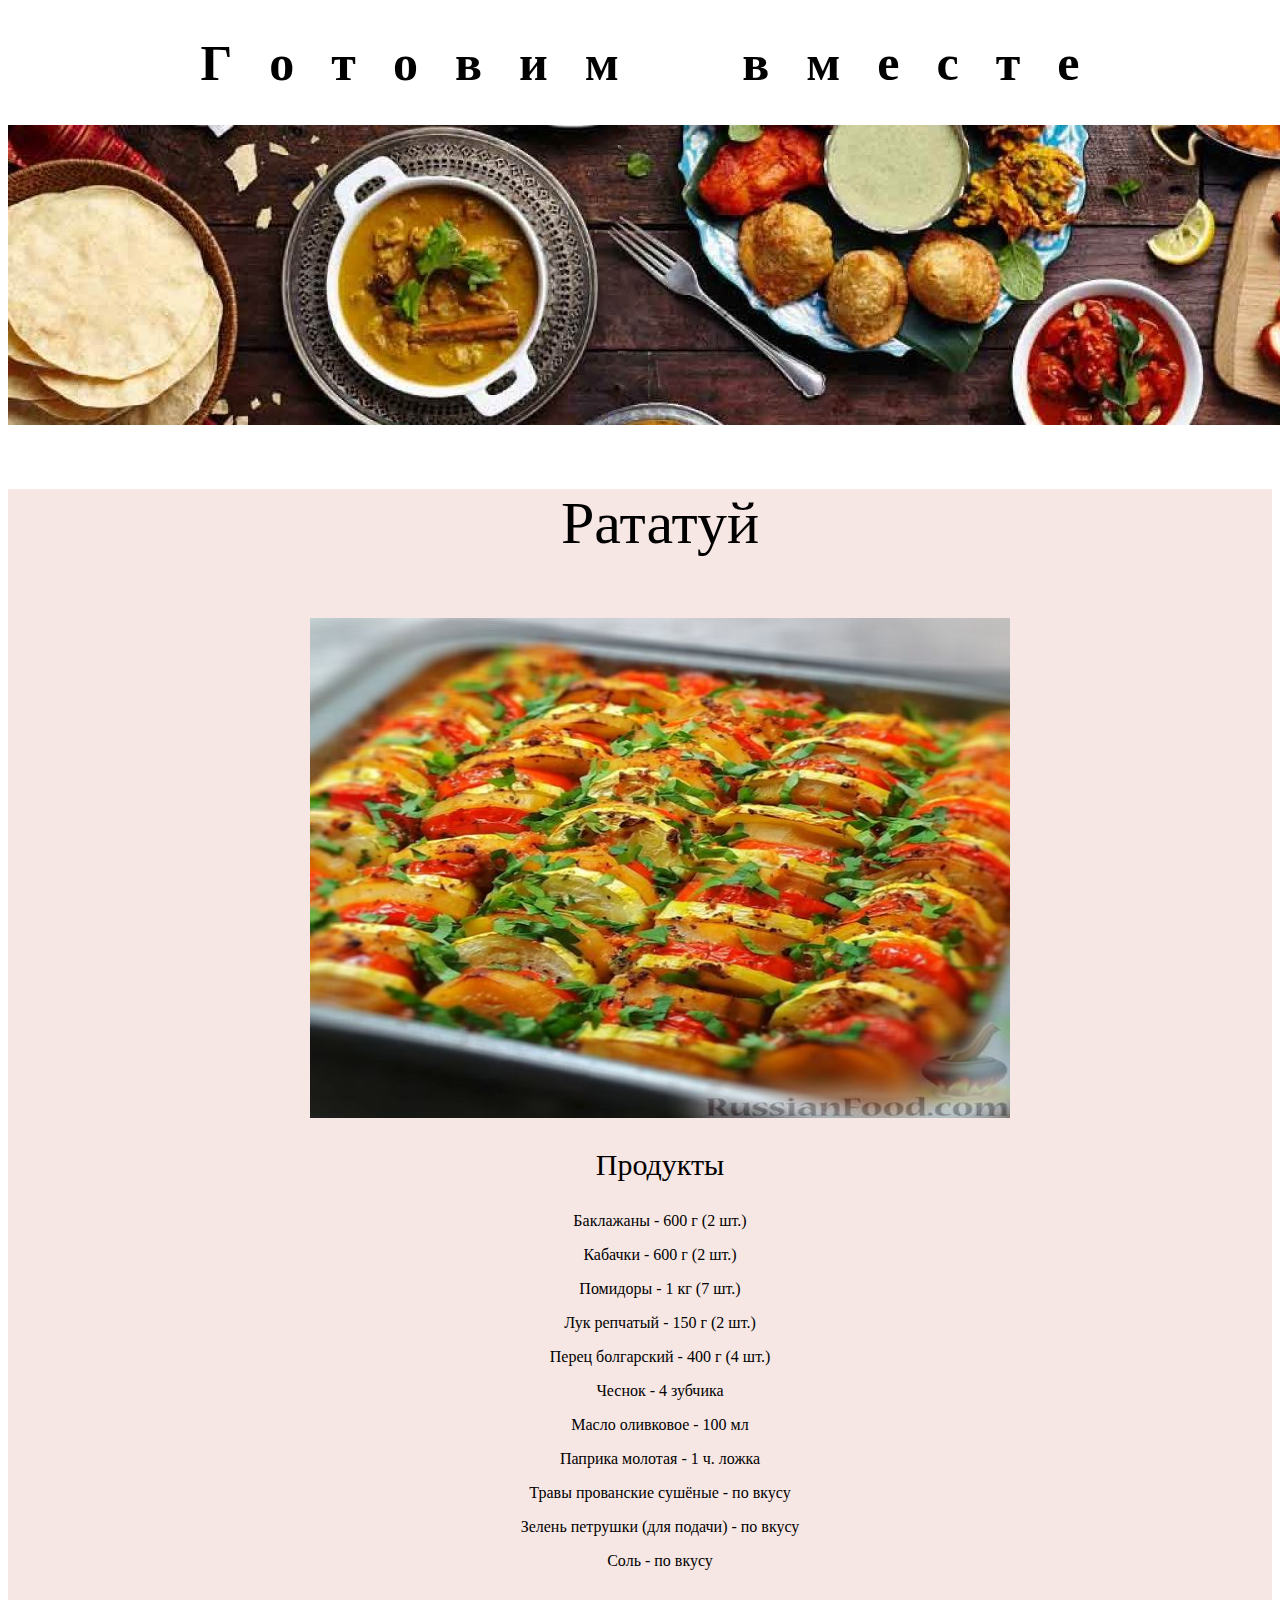
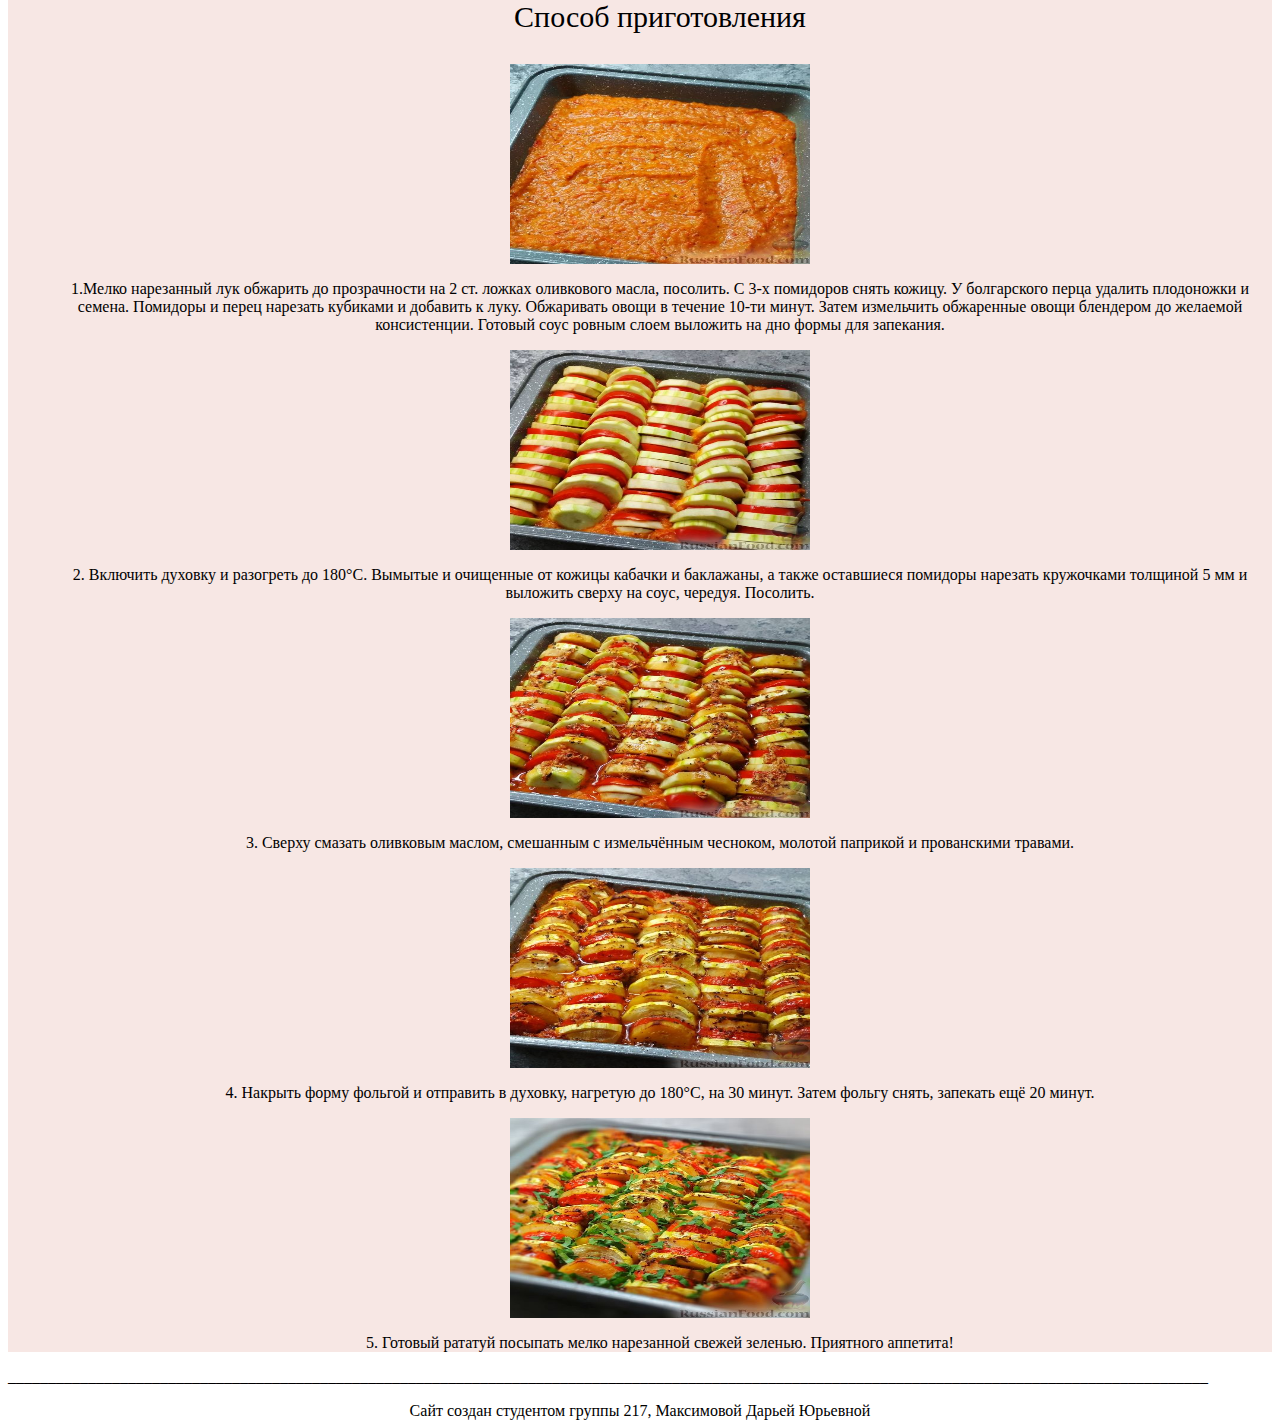
<file: Ratatyi.html>
<!doctype html>
<html>
    <head>
        <meta charset="utf-8">
        <title>Готовим вместе</title>

<link href="style.css" rel="stylesheet">
    </head>
    <body>
        <header>
         <h1 align="center" style="font-size:50px">Г⠀о⠀т⠀о⠀в⠀и⠀м ⠀⠀⠀в⠀м⠀е⠀с⠀т⠀е</h1>
        <img src=cropped-food2.jpg>
        </header>
        <nav>
            <ul>

                 <p align="center" style="font-size:60px">Рататуй</p>


<p align="center"><img src="big_441791.jpg" width="700" height="500" align="middle" />
</p>


                <p align="center" style="font-size:30px">  Продукты  </p>
                  <p align="center">  Баклажаны - 600 г (2 шт.)  </p>
                    <p align="center">  Кабачки - 600 г (2 шт.)  </p>
                      <p align="center"> Помидоры - 1 кг (7 шт.) </p>
                        <p align="center">  Лук репчатый - 150 г (2 шт.)  </p>
                          <p align="center"> Перец болгарский - 400 г (4 шт.) </p>
                            <p align="center">  Чеснок - 4 зубчика  </p>
                              <p align="center">  Масло оливковое - 100 мл  </p>
                                <p align="center">  Паприка молотая - 1 ч. ложка  </p>
                                  <p align="center"> Травы прованские сушёные - по вкусу  </p>
  <p align="center"> Зелень петрушки (для подачи) - по вкусу </p>
    <p align="center"> Соль - по вкусу </p>

    <p align="center" style="font-size:30px">  Способ приготовления   </p>
    <p align="center"><img src="big_441792.jpg" width="300" height="200" align="middle" />
</p>
 <p align="center">  1.Мелко нарезанный лук обжарить до прозрачности на 2 ст. ложках оливкового масла, посолить.
С 3-х помидоров снять кожицу.
У болгарского перца удалить плодоножки и семена. Помидоры и перец нарезать кубиками и добавить к луку. Обжаривать овощи в течение 10-ти минут. Затем измельчить обжаренные овощи блендером до желаемой консистенции.
Готовый соус ровным слоем выложить на дно формы для запекания.  </p>
<p align="center"><img src="big_441793.jpg" width="300" height="200" align="middle" />
</p>
 <p align="center">  2. Включить духовку и разогреть до 180°С.
Вымытые и очищенные от кожицы кабачки и баклажаны, а также оставшиеся помидоры нарезать кружочками толщиной 5 мм и выложить сверху на соус, чередуя. Посолить. </p>
<p align="center"><img src="big_441794.jpg" width="300" height="200" align="middle" />
</p>

 <p align="center">  3. Сверху смазать оливковым маслом, смешанным с измельчённым чесноком, молотой паприкой и прованскими травами.  </p>
<p align="center"><img src="big_441795.jpg" width="300" height="200" align="middle" />
</p>
 <p align="center">  4.
Накрыть форму фольгой и отправить в духовку, нагретую до 180°С, на 30 минут.
Затем фольгу снять, запекать ещё 20 минут. </p>
<p align="center"><img src="big_441796.jpg" width="300" height="200" align="middle" />
</p>
 <p align="center">  5. Готовый рататуй посыпать мелко нарезанной свежей зеленью.
Приятного аппетита!  </p>


             </ul>




            </nav>
        <main>
        <p>______________________________________________________________________________________________________________________________________________________</p>

<center>Сайт создан студентом группы 217, Максимовой Дарьей Юрьевной  </center>

        </main>
    </body>
</html>
</file>
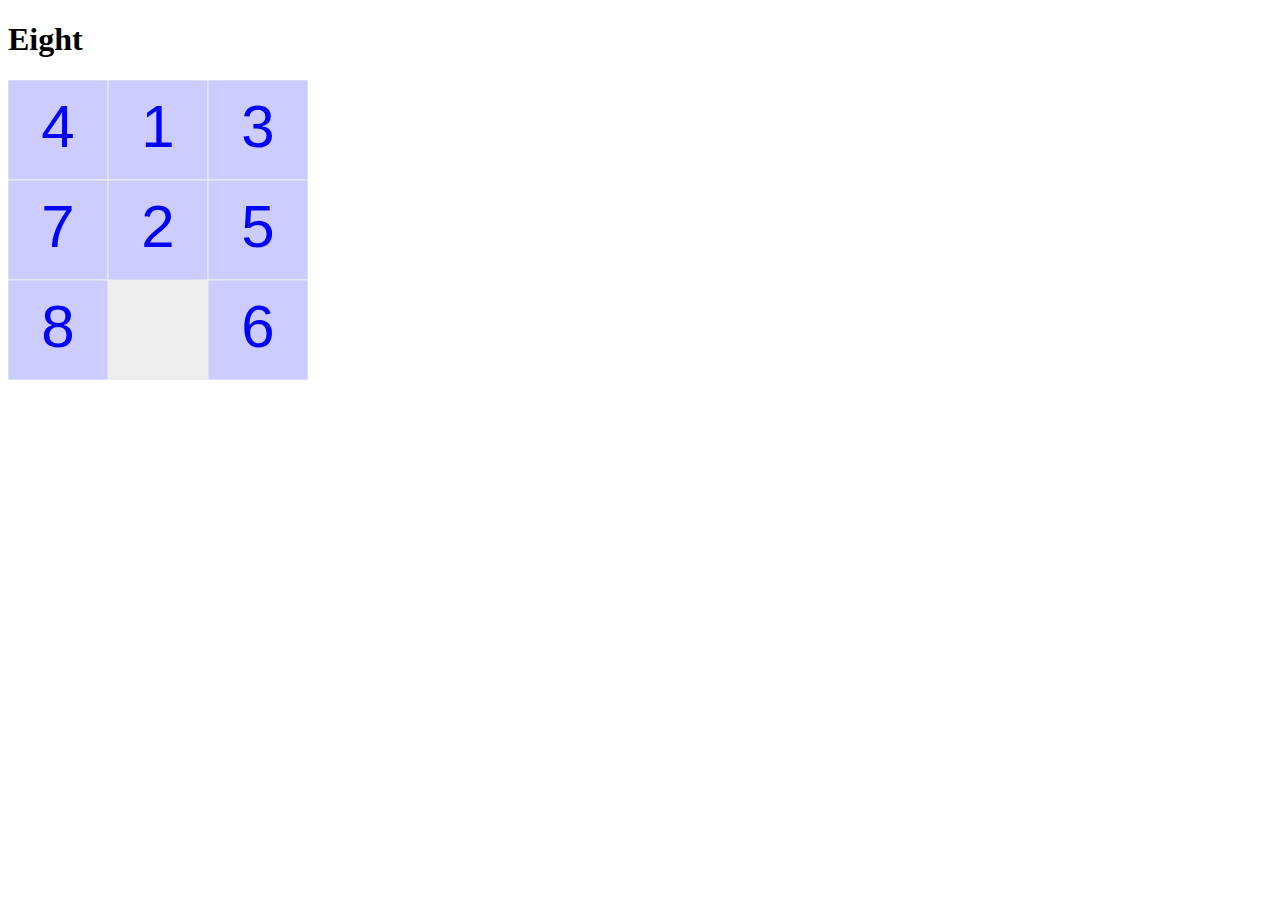
<file: week6/eight/eight.html>
<!doctype html>
<html>
    <head>
        <meta charset="utf-8">
        <title>Eight</title>
    </head>
    <body>
        <h1>Eight</h1>
        <canvas id="canvas" width=300 height=300></canvas>
        <script src="./js/main.js" type="module"></script>
    </body>
</html>
</file>
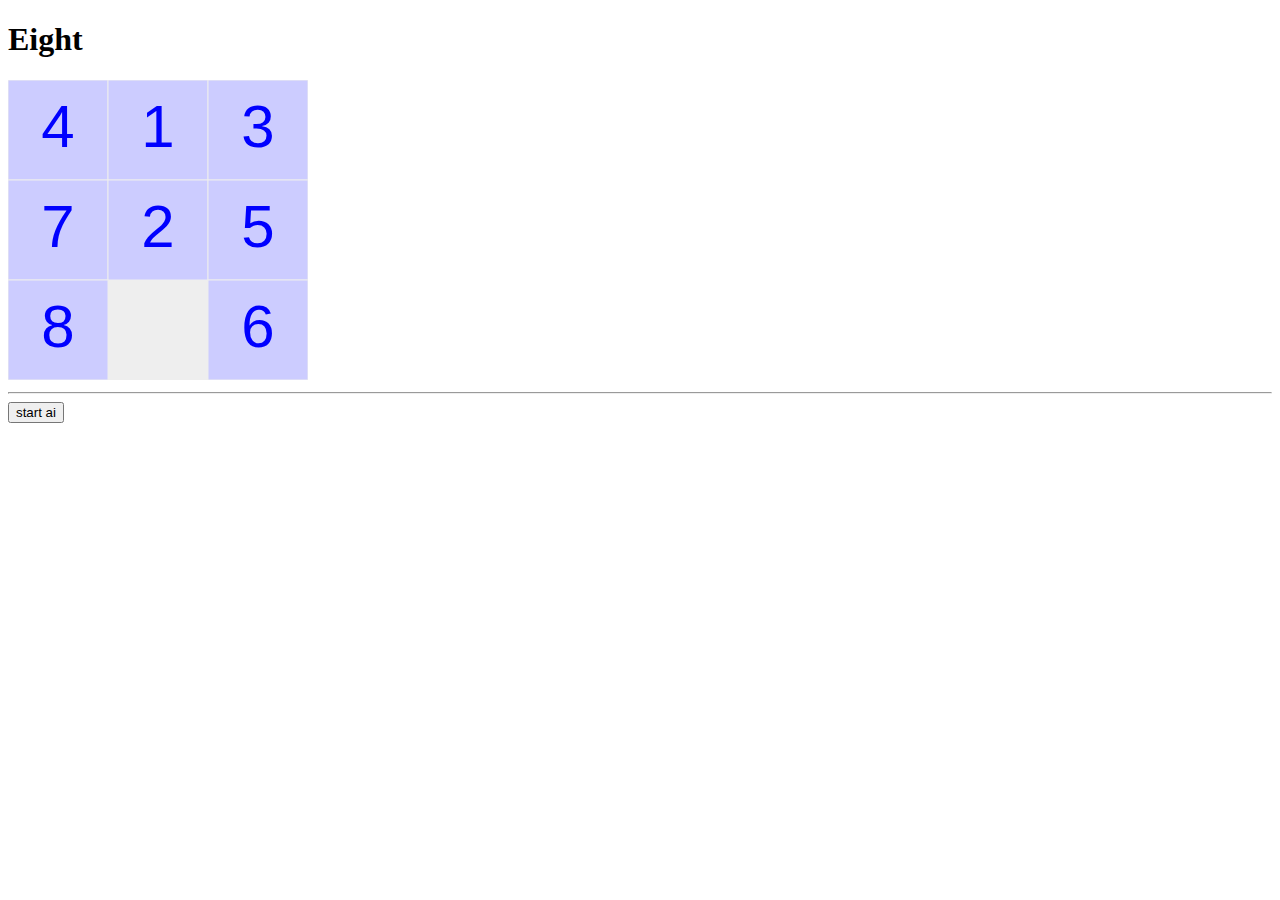
<file: week6/eight_ai/eight.html>
<!doctype html>
<html>
    <head>
        <meta charset="utf-8">
        <title>Eight</title>
    </head>
    <body>
        <h1>Eight</h1>
        <canvas id="canvas" width=300 height=300></canvas>
        <hr>
        <button id="btn_start_ai">start ai</button>
        <script src="./js/main.js" type="module"></script>
    </body>
</html>
</file>
<file: style.css>
ul {
    background-color: #f7e7e4;
}

body {
  font-family: Comic Sans MS;
}

ull {
    background-color: #ffffff;
}
</file>
